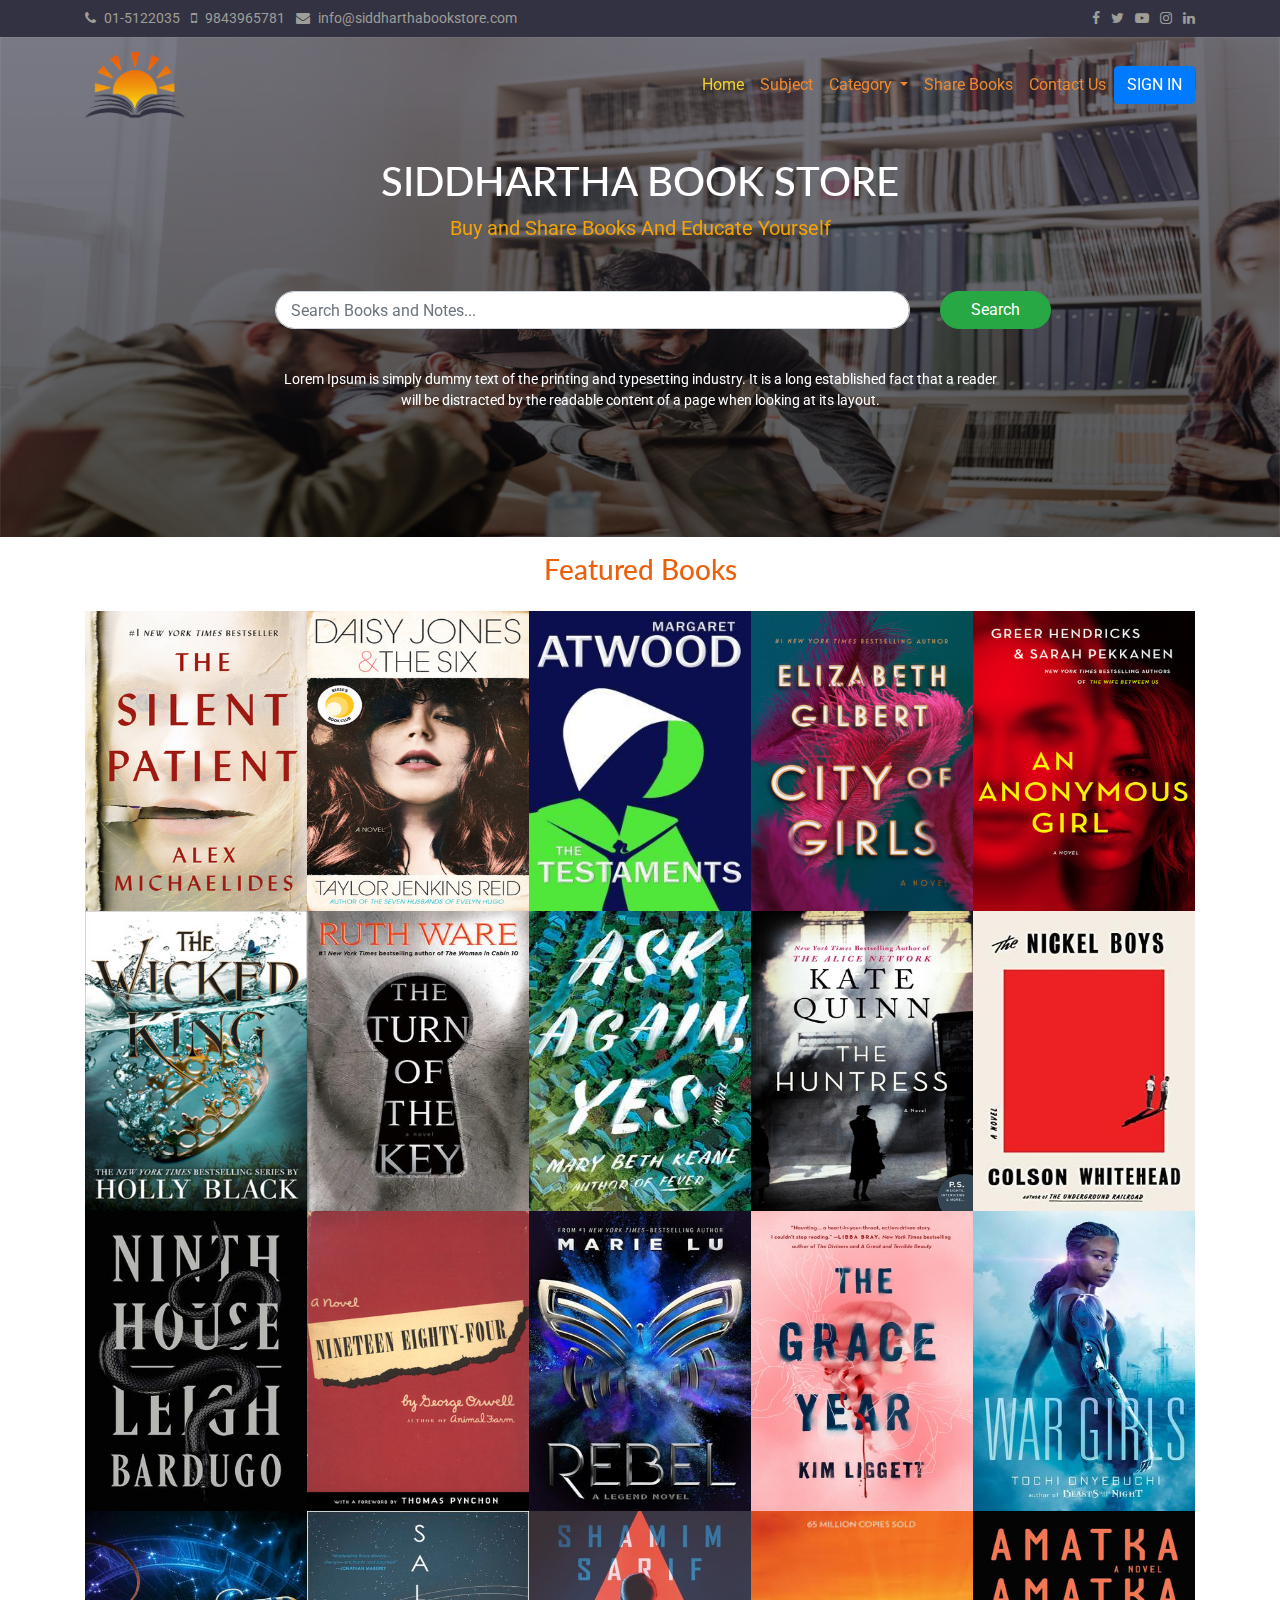
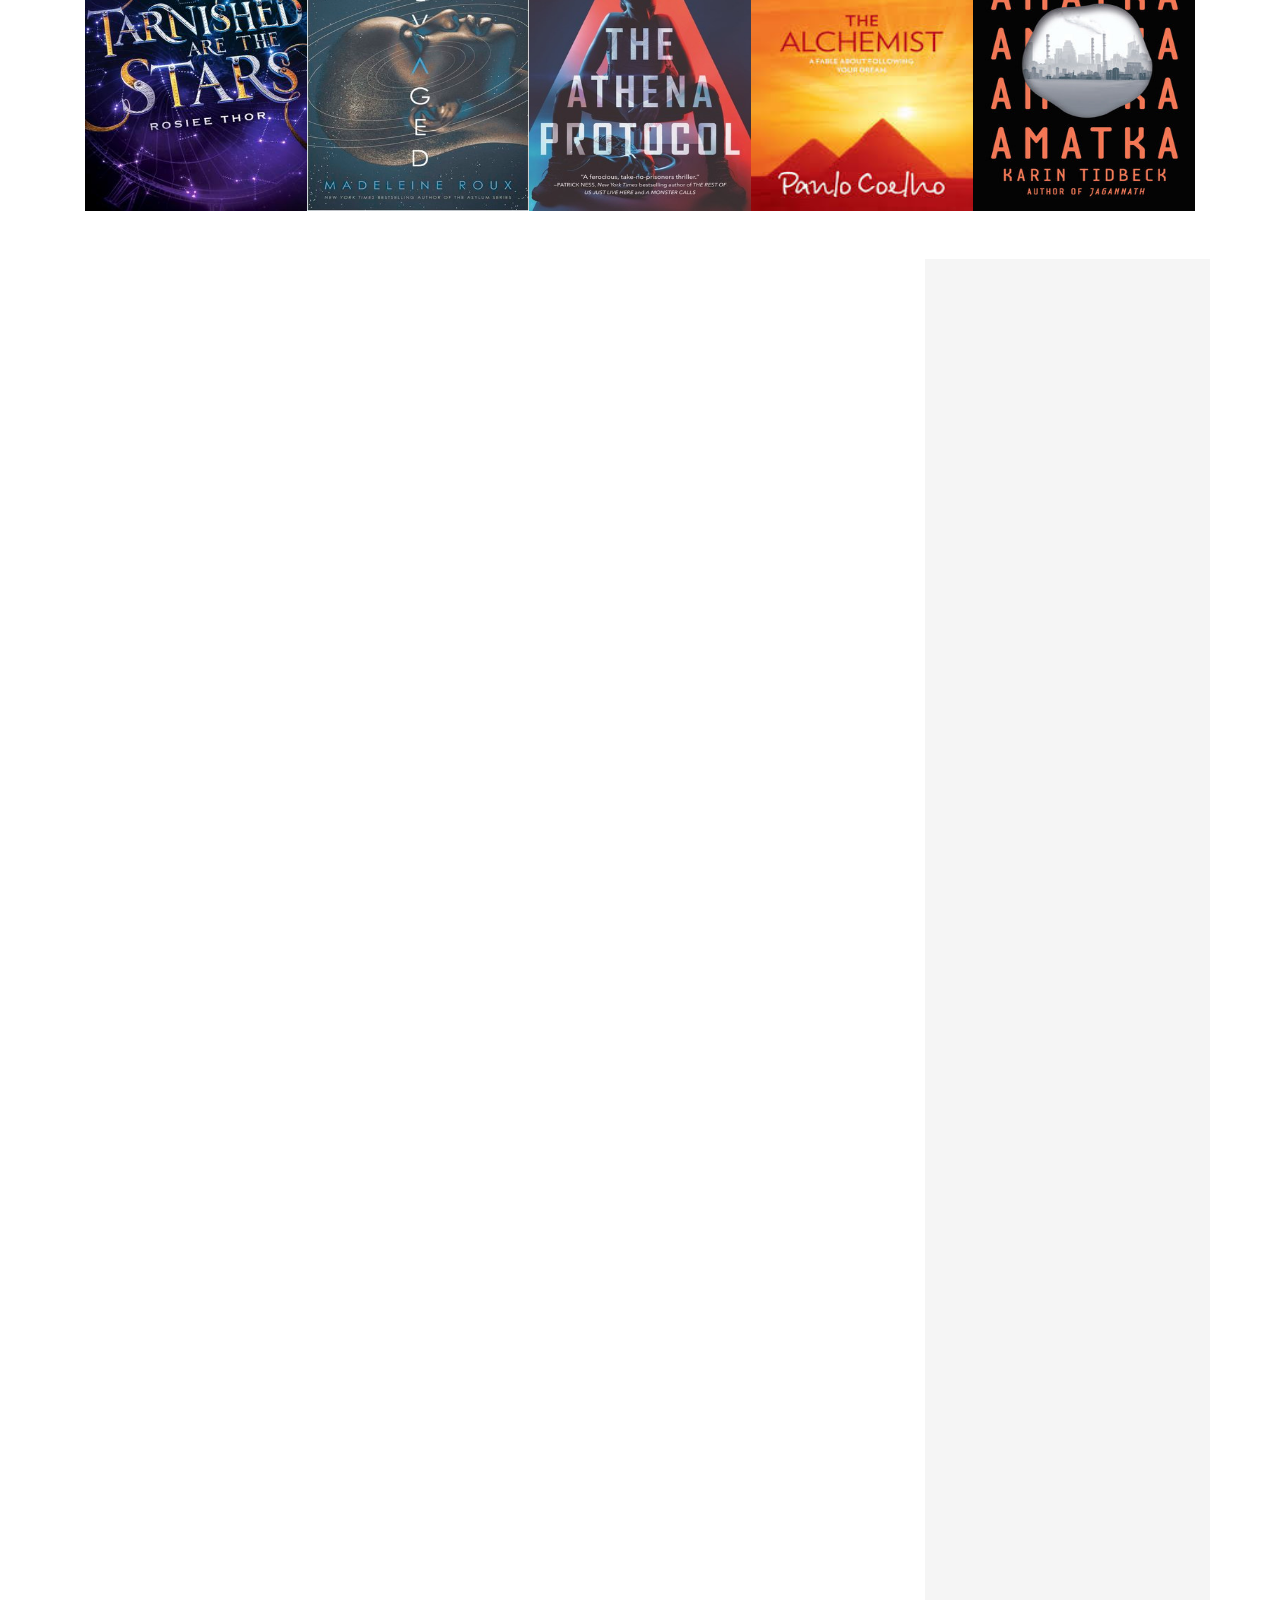
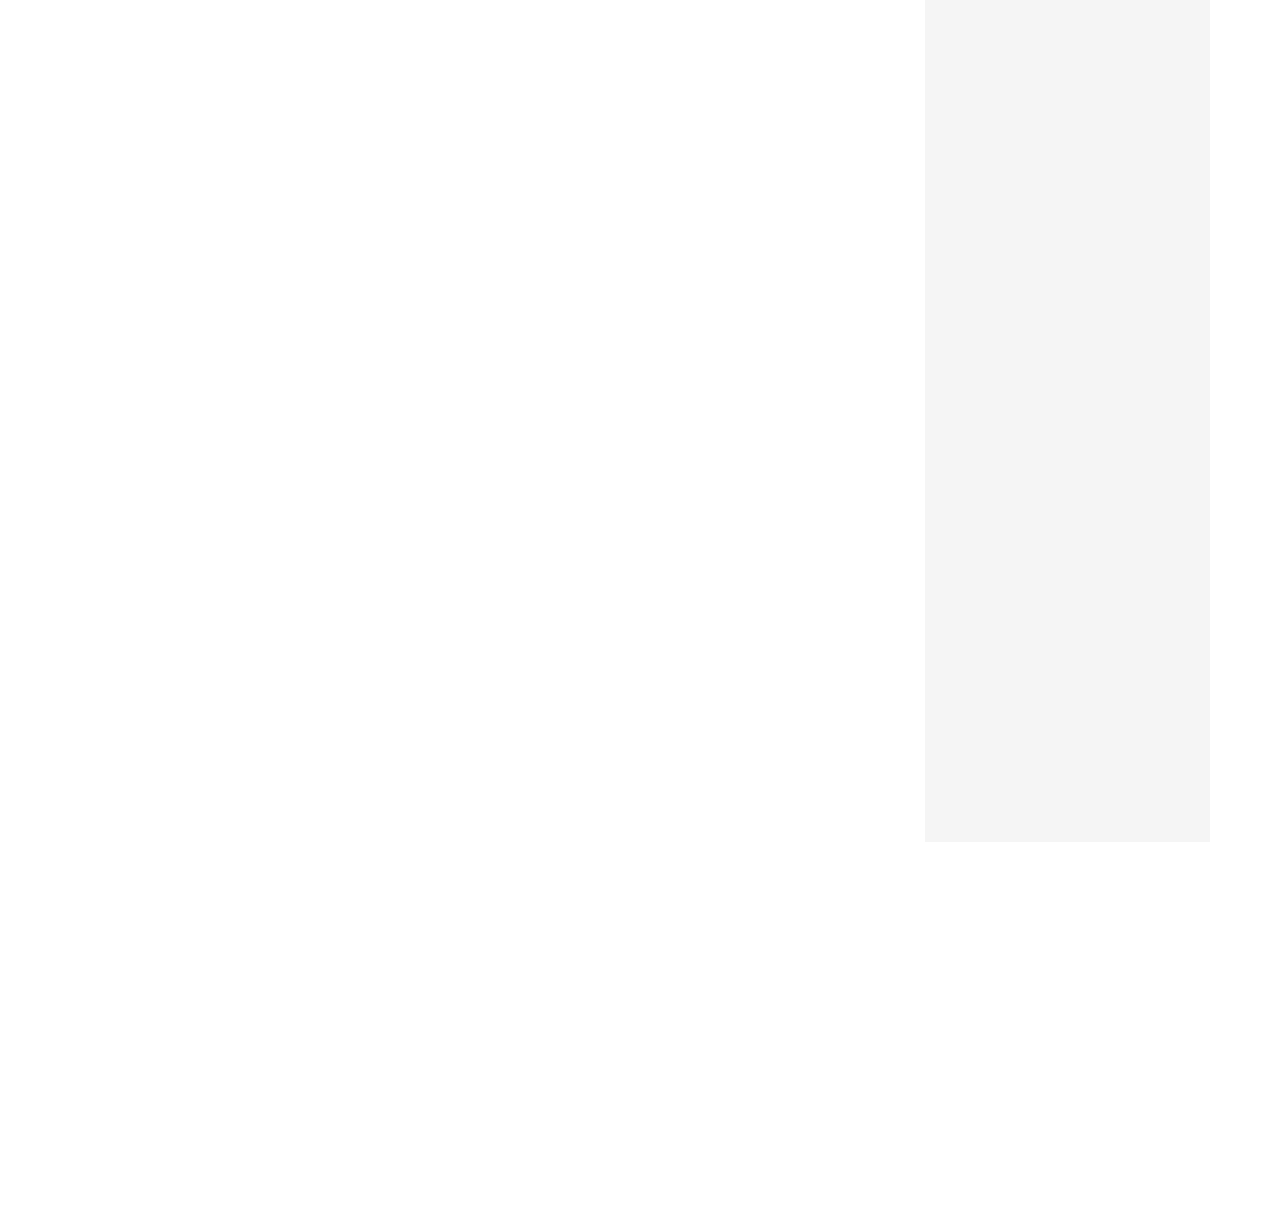
<file: index.html>
<!doctype html>
<html lang="en">
<head>
  <!-- Required meta tags -->
  <meta charset="utf-8">
  <meta name="viewport" content="width=device-width, initial-scale=1, shrink-to-fit=no">
  <!--favicon---------->
  <link rel="shortcut icon" href="img/favicon.ico" type="image/x-icon">
  <link rel="icon" href="img/favicon.ico" type="image/x-icon">
  <!-- Bootstrap CSS -->
  <link rel="stylesheet" href="https://stackpath.bootstrapcdn.com/bootstrap/4.3.1/css/bootstrap.min.css" integrity="sha384-ggOyR0iXCbMQv3Xipma34MD+dH/1fQ784/j6cY/iJTQUOhcWr7x9JvoRxT2MZw1T" crossorigin="anonymous">
  <!---aos annimation---->
  <link href="https://unpkg.com/aos@2.3.1/dist/aos.css" rel="stylesheet">
  <!---Fontawesome cdn--->
  <link rel="stylesheet" href="https://stackpath.bootstrapcdn.com/font-awesome/4.7.0/css/font-awesome.min.css">
  <!------Owl Carousel----->
  <link rel="stylesheet" href="https://cdnjs.cloudflare.com/ajax/libs/OwlCarousel2/2.3.4/assets/owl.theme.default.css">
  <link rel="stylesheet" href="https://cdnjs.cloudflare.com/ajax/libs/OwlCarousel2/2.3.4/assets/owl.carousel.min.css">
  <!---Own css--->
  <link rel="stylesheet" href="css/style.css">
  <link rel="stylesheet" href="css/media.css">

  <title>Siddhartha Book Store- Share and Buy Books Online</title>
</head>
<body>
<!----Section 1 Top Header---->
<section id="top">
  <div class="container">
    <div class="row pt-2 pb-2">
      <div class="col-md-8 left-top">
        <ul class="nostyle">
          <li><a href="telto:01-5122035" id="phone" data-toggle="tooltip" data-placement="top" title="Telephone Us"><i class="fa fa-phone pr-2" aria-hidden="true"></i>01-5122035</a></li>
          <li><a href="telto:9843965781" id="mobile" data-toggle="tooltip" data-placement="top" title="Quick Contact"><i class="fa fa-mobile pr-2 pl-2" aria-hidden="true"></i>9843965781</a></li>
          <li><a href="mailto:nirajan.bekoju@gmail.com" id="email" data-toggle="tooltip" data-placement="top" title="Mail Us"><i class="fa fa-envelope pr-2 pl-2" aria-hidden="true"></i>info@siddharthabookstore.com</a></li>
        </ul>
      </div>
      <div class="col-md-4 text-right right-top">
        <a href="#"><i class="fa fa-facebook pr-2" aria-hidden="true"></i></a>
        <a href="#"><i class="fa fa-twitter pr-2" aria-hidden="true"></i></a>
        <a href="#"><i class="fa fa-youtube-play pr-2" aria-hidden="true"></i></a>
        <a href="#"><i class="fa fa-instagram pr-2" aria-hidden="true"></i></a>
        <a href="#"><i class="fa fa-linkedin" aria-hidden="true"></i></a>
      </div>
    </div>
  </div>
</section>
<!----End of Section 1 Top Header---->
<!-----Section 2 Banner---->
<section id="banner">
  <nav class="navbar navbar-expand-lg navbar-light" data-aos="zoom-in" data-aos-duration="1000">
    <div class="container">
      <a class="navbar-brand" href="#"><img src="img/logo.png" alt="" width="100"></a>
      <button class="navbar-toggler" type="button" data-toggle="collapse" data-target="#navbarSupportedContent" aria-controls="navbarSupportedContent" aria-expanded="false" aria-label="Toggle navigation">
        <span class="navbar-toggler-icon"></span>
      </button>

      <div class="collapse navbar-collapse" id="navbarSupportedContent">
        <ul class="navbar-nav ml-auto">
          <li class="nav-item">
            <a class="nav-link current" href="index.html">Home <span class="sr-only">(current)</span></a>
          </li>
          <li class="nav-item">
            <a class="nav-link" href="subject.html">Subject</a>
          </li>
          <li class="nav-item dropdown">
            <a class="nav-link dropdown-toggle" href="category" id="navbarDropdown" role="button" data-toggle="dropdown" aria-haspopup="true" aria-expanded="false">
              Category
            </a>
            <div class="dropdown-menu" aria-labelledby="navbarDropdown">
              <a class="dropdown-item" href="paid.html">Paid</a>
              <div class="dropdown-divider"></div>
              <a class="dropdown-item" href="free.html">Free</a>
            </div>
          </li>
          <li class="nav-item">
            <a class="nav-link" href="share.html">Share Books</a>
          </li>
          <li class="nav-item">
            <a class="nav-link" href="contact.html">Contact Us</a>
          </li>
        </ul>
        <form class="form-inline my-2 my-lg-0">
          <a href="sign-in.html" target="_blank" class="btn btn-primary my-2 my-sm-0" type="submit" style="color: #fff;">SIGN IN</a>
        </form>
      </div>
    </div>
  </nav>
  <div class="title-info pt-4 pb-2" data-aos="zoom-in-up" data-aos-duration="1500">
    <h1 class="title-1">Siddhartha Book Store</h1>
    <span class="title-info">Buy and Share Books And Educate Yourself</span>
    <div class="searchBar">
      <div class="container">
        <div class="row pt-5 pb-3">
          <div class="offset-md-2 col-md-7 col-sm-9 col-xs-9">
            <input type="text" class="form-control search-bar" placeholder="Search Books and Notes...">
          </div>
          <div class="col-md-1 col-sm-3 col-xs-3">
            <a href="" class="btn btn-success search-bar search-button">Search</a>
          </div>
        </div>
        <div class="row">
          <div class="offset-md-2 col-md-8">
            <p class="pt-4">Lorem Ipsum is simply dummy text of the printing and typesetting industry. It is a long established fact that a reader will be distracted by the readable content of a page when looking at its layout. </p>
          </div>
        </div>
       
      </div>
    </div>
  </div>
</section>
<!---End of section 2 banner---->
<!----SEction 3 Featured Books---->
<section id="featured-book">
  <div class="container">
    <h3 class="title-3 pt-3 pb-3" data-aos="zoom-in" data-aos-duration="1500">Featured Books</h3>
    <div class="gallery-container" data-aos="zoom-out" data-aos-duration="2000">
      <div class="image">
        <img src="img/featured/1.jpg" alt="">
      </div>
      <div class="image">
        <img src="img/featured/2.jpg" alt="">
      </div>
      <div class="image">
        <img src="img/featured/3.jpg" alt="">
      </div>
      <div class="image">
        <img src="img/featured/4.jpg" alt="">
      </div>
      <div class="image">
        <img src="img/featured/5.jpg" alt="">
      </div>
      <div class="image">
        <img src="img/featured/6.jpg" alt="">
      </div>
      <div class="image">
        <img src="img/featured/7.jpg" alt="">
      </div>
      <div class="image">
        <img src="img/featured/8.jpg" alt="">
      </div>
      <div class="image">
        <img src="img/featured/9.jpg" alt="">
      </div>
      <div class="image">
        <img src="img/featured/10.jpg" alt="">
      </div>
      <div class="image">
        <img src="img/featured/11.jpg" alt="">
      </div>
      <div class="image">
        <img src="img/featured/12.jpg" alt="">
      </div>
      <div class="image">
        <img src="img/featured/13.jpg" alt="">
      </div>
      <div class="image">
        <img src="img/featured/14.jpg" alt="">
      </div>
      <div class="image">
        <img src="img/featured/15.jpg" alt="">
      </div>
      <div class="image">
        <img src="img/featured/16.jpg" alt="">
      </div>
      <div class="image">
        <img src="img/featured/17.jpg" alt="">
      </div>
      <div class="image">
        <img src="img/featured/18.jpg" alt="">
      </div>
      <div class="image">
        <img src="img/featured/19.jpg" alt="">
      </div>
      <div class="image">
        <img src="img/featured/20.jpg" alt="">
      </div>
    </div>
  </div>
</section>  
<!----End of Section 3 Featured Books---->
<!---Section 4 Subject Wise Books----->
<section id="subject">
  <div class="container">
    <div class="row">
      <div class="col-md-9">
        <!----Novels----->
        <h4 class="title-4 pt-5" data-aos="zoom-in" data-aos-duration="1500">Novels</h4>
        <a href="#" class="btn btn-primary view-all" data-aos="zoom-in" data-aos-duration="1500">View All</a>
        <div class="owl-carousel owl-theme" data-aos="zoom-in" data-aos-duration="1500">
            <div class="item"><!----1------>
              <div class="card" style="width: 16rem;">
                <img src="img/novel/1.jpg" class="card-img-top" alt="..." height="300">
                <div class="card-body">
                  <h5 class="card-title">The Hobbit</h5>
                  <p class="card-text">Writer: J.R.R Tolkien<br><span class="price" style="color: #b12704">$5.25</span></p>
                  <a href="#" class="btn btn-primary">Buy Now</a>
                </div>
              </div>
            </div>
            <div class="item"><!----2------>
              <div class="card" style="width: 16rem;">
                <img src="img/novel/2.jpg" class="card-img-top" alt="..." height="300">
                <div class="card-body">
                  <h5 class="card-title">Harry Potter and The Order of Phoenix</h5>
                  <p class="card-text">Writer: J.K Rowling<br><span class="price" style="color: #b12704">$5.25</span></p>
                  <a href="#" class="btn btn-primary">Buy Now</a>
                </div>
              </div>
            </div>
            <div class="item"><!----3------>
              <div class="card" style="width: 16rem;">
                <img src="img/novel/3.jpg" class="card-img-top" alt="..." height="300">
                <div class="card-body">
                  <h5 class="card-title">To Kill A Mocking Bird</h5>
                  <p class="card-text">Writer: Harper Lee<br><span class="price" style="color: #b12704">$5.25</span></p>
                  <a href="#" class="btn btn-primary">Buy Now</a>
                </div>
              </div>
            </div>
            <div class="item"><!----4------>
              <div class="card" style="width: 16rem;">
                <img src="img/novel/4.jpg" class="card-img-top" alt="..." height="300">
                <div class="card-body">
                  <h5 class="card-title">Hippie</h5>
                  <p class="card-text">Writer: Paulo Coehlo<br><span class="price" style="color: #b12704">$5.25</span></p>
                  <a href="#" class="btn btn-primary">Buy Now</a>
                </div>
              </div>
            </div>
            <div class="item"><!----3------>
              <div class="card" style="width: 16rem;">
                <img src="img/novel/5.jpg" class="card-img-top" alt="..." height="300">
                <div class="card-body">
                  <h5 class="card-title">Ever After</h5>
                  <p class="card-text">Writer: Ashwin Rao<br><span class="price" style="color: #b12704">$5.25</span></p>
                  <a href="#" class="btn btn-primary">Buy Now</a>
                </div>
              </div>
            </div>
        </div><!---End of Owl Carousel---> 
        <!----Science----->
        <h4 class="title-4 pt-5" data-aos="zoom-in" data-aos-duration="1500">Science</h4>
        <a href="#" class="btn btn-primary view-all" data-aos="zoom-in" data-aos-duration="1500">View All</a>
        <div class="owl-carousel owl-theme"data-aos="zoom-in" data-aos-duration="1500">
            <div class="item"><!----1------>
              <div class="card" style="width: 16rem;">
                <img src="img/science/1.jpg" class="card-img-top" alt="..." height="300">
                <div class="card-body">
                  <h5 class="card-title">University Physics</h5>
                  <p class="card-text">Writer: Hugh Young, Roger, Lewis Ford<br><span class="price" style="color: #b12704">$5.25</span></p>
                  <a href="#" class="btn btn-primary">Buy Now</a>
                </div>
              </div>
            </div>
            <div class="item"><!----2------>
              <div class="card" style="width: 16rem;">
                <img src="img/science/2.jpg" class="card-img-top" alt="..." height="300">
                <div class="card-body">
                  <h5 class="card-title">System Biology</h5>
                  <p class="card-text">Writer: Everhard Voit<br><span class="price" style="color: #b12704">$5.25</span></p>
                  <a href="#" class="btn btn-primary">Buy Now</a>
                </div>
              </div>
            </div>
            <div class="item"><!----3------>
              <div class="card" style="width: 16rem;">
                <img src="img/science/3.jpg" class="card-img-top" alt="..." height="300">
                <div class="card-body">
                  <h5 class="card-title">Organic Chemistry</h5>
                  <p class="card-text">Writer: Rakesh Parashar, V.K. Ahluwalia<br><span class="price" style="color: #b12704">$5.25</span></p>
                  <a href="#" class="btn btn-primary">Buy Now</a>
                </div>
              </div>
            </div>
            <div class="item"><!----4------>
              <div class="card" style="width: 16rem;">
                <img src="img/science/4.jpg" class="card-img-top" alt="..." height="300">
                <div class="card-body">
                  <h5 class="card-title">Broken Stars</h5>
                  <p class="card-text">Writer: Ken Liu<br><span class="price" style="color: #b12704">$5.25</span></p>
                  <a href="#" class="btn btn-primary">Buy Now</a>
                </div>
              </div>
            </div>
            <div class="item"><!----3------>
              <div class="card" style="width: 16rem;">
                <img src="img/science/5.jpg" class="card-img-top" alt="..." height="300">
                <div class="card-body">
                  <h5 class="card-title">The Big Book of Science Fiction</h5>
                  <p class="card-text">Writer: Ann and Jeff Vadermeer<br><span class="price" style="color: #b12704">$5.25</span></p>
                  <a href="#" class="btn btn-primary">Buy Now</a>
                </div>
              </div>
            </div>
        </div><!---End of Owl Carousel--->   
        <!----Kids----->
        <h4 class="title-4 pt-5" data-aos="zoom-in" data-aos-duration="1500">Kids</h4>
        <a href="#" class="btn btn-primary view-all" data-aos="zoom-in" data-aos-duration="1500">View All</a>
        <div class="owl-carousel owl-theme" data-aos="zoom-in" data-aos-duration="1500">
            <div class="item"><!----1------>
              <div class="card" style="width: 16rem;">
                <img src="img/kid/1.jpg" class="card-img-top" alt="..." height="300">
                <div class="card-body">
                  <h5 class="card-title">The Peaceful Lion and The Nagging Crow</h5>
                  <p class="card-text">Writer: A.M Marcus<br><span class="price" style="color: #b12704">$5.25</span></p>
                  <a href="#" class="btn btn-primary">Buy Now</a>
                </div>
              </div>
            </div>
            <div class="item"><!----2------>
              <div class="card" style="width: 16rem;">
                <img src="img/kid/2.jpg" class="card-img-top" alt="..." height="300">
                <div class="card-body">
                  <h5 class="card-title">Hey Warrior</h5>
                  <p class="card-text">Writer: Karen Young<br><span class="price" style="color: #b12704">$5.25</span></p>
                  <a href="#" class="btn btn-primary">Buy Now</a>
                </div>
              </div>
            </div>
            <div class="item"><!----3------>
              <div class="card" style="width: 16rem;">
                <img src="img/kid/3.jpg" class="card-img-top" alt="..." height="300">
                <div class="card-body">
                  <h5 class="card-title">Harroson's Book of Space</h5>
                  <p class="card-text">Writer: John Harrison<br><span class="price" style="color: #b12704">$5.25</span></p>
                  <a href="#" class="btn btn-primary">Buy Now</a>
                </div>
              </div>
            </div>
            <div class="item"><!----4------>
              <div class="card" style="width: 16rem;">
                <img src="img/kid/4.jpg" class="card-img-top" alt="..." height="300">
                <div class="card-body">
                  <h5 class="card-title">If Animals Kissed Good Night</h5>
                  <p class="card-text">Writer: Whitford Paul<br><span class="price" style="color: #b12704">$5.25</span></p>
                  <a href="#" class="btn btn-primary">Buy Now</a>
                </div>
              </div>
            </div>
            <div class="item"><!----3------>
              <div class="card" style="width: 16rem;">
                <img src="img/kid/5.jpg" class="card-img-top" alt="..." height="300">
                <div class="card-body">
                  <h5 class="card-title">Diary of a Wimpy Kids</h5>
                  <p class="card-text">Writer: Jeff Kinney<br><span class="price" style="color: #b12704">$5.25</span></p>
                  <a href="#" class="btn btn-primary">Buy Now</a>
                </div>
              </div>
            </div>
        </div><!---End of Owl Carousel--->
      </div><!---End of col-md-9---->
      <!-------------Side Panel-------------->
      <div class="col-md-3 side-panel mt-5">
        <form action="#" data-aos="zoom-in" data-aos-duration="1500">
          <h4 class="title-4 text-center text-white">Send An Enquiry</h4>
          <input type="text" class="form-control" placeholder="Enter your name..."><br>
          <input type="email" class="form-control" placeholder="Enter your email"><br>
          <input type="number" class="form-control" placeholder="Enter your phone number"><br>
          <textarea class="form-control" cols="50" rows="10" placeholder="Enter message">
          </textarea><br>
          <input type="submit" placeholder="Send" class="form-control">
        </form>
        <div class="notes">
          <button class="btn btn-primary offer-btn" data-aos="zoom-in" data-aos-duration="1500"><i class="fa fa-star" aria-hidden="true"></i> OFFER</button>
          <img src="img/offer.jpg" alt="offer" class="img-fluid mt-2" data-aos="zoom-in" data-aos-duration="1500">
          <p class="text-justify pt-3" data-aos="zoom-in" data-aos-duration="1500"><strong>Offer:</strong>Lorem Ipsum is simply dummy text of the printing and typesetting industry. Lorem Ipsum has been the industry's standard dummy text ever since the 1500s, when an unknown printer took a galley of type and scrambled it to make a type specimen book.</p>
          <strong data-aos="zoom-in" data-aos-duration="1500">Sponsored By:</strong><br>
          <img src="img/ads/1.jpg" alt="" class="img-fluid mb-2 img-media" data-aos="zoom-in" data-aos-duration="1500">
          <img src="img/ads/2.jpg" alt="" class="img-fluid mb-2 img-media" data-aos="zoom-in" data-aos-duration="1500">
          <img src="img/ads/3.jpg" alt="" class="img-fluid mb-2 img-media" data-aos="zoom-in" data-aos-duration="1500">
          <img src="img/ads/4.jpg" alt="" class="img-fluid mb-2 img-media" data-aos="zoom-in" data-aos-duration="1500">
          <img src="img/ads/5.jpg" alt="" class="img-fluid mb-2 img-media" data-aos="zoom-in" data-aos-duration="1500">
          <img src="img/ads/5.jpg" alt="" class="img-fluid mb-2 img-media" data-aos="zoom-in" data-aos-duration="1500">
        </div>
      </div>
    </div>
  </div>
</section>
<!----End of section 4 subject wise books--->
<!----Section 5 Footer------>
<footer data-aos="zoom-in" data-aos-duration="1500">
  <div class="container">
    <div class="row pt-5 pb-2">
      <div class="col-md-3">
        <h4 class="title-4 text-white">About Siddhartha</h4>
        <p class="text-justify">Lorem Ipsum is simply dummy text of the printing and typesetting industry. Lorem Ipsum has been the industry's standard dummy text ever since the 1500s, when an unknown printer took a galley of type and scrambled it to make a type specimen book.</p>
        <a href="#">Read More</a>
      </div>
      <div class="col-md-3 contact">
        <h4 class="title-4 text-white">Contact Us</h4>
        <p>
          Siddhartha Book Store<br>
          Liwali, Bhaktapur-8<br>
          Phone: 9843965781<br>
          Email: nirajan.bekoju@gmail.com
        </p>
      </div>
      <div class="col-md-3 terms">
        <h4 class="title-4 text-white">Terms and Conditions</h4>
        <p>
          <a href="#">Privacy Policy</a><br>
          <a href="#">Terms of Use</a><br>
          <a href="#">Payment Policy</a><br>
          <a href="#">Return Policy</a>
        </p>
      </div>
      <div class="col-md-3">
        <h4 class="title-4 text-white">Payment Options</h4>
        <img src="img/payment.png" alt="Payment Option">
        <h4 class="title-4 text-white">Social Media</h4>
          <a href="#"><i class="fa fa-facebook pr-2" aria-hidden="true"></i></a>
          <a href="#"><i class="fa fa-twitter pr-2" aria-hidden="true"></i></a>
          <a href="#"><i class="fa fa-youtube-play pr-2" aria-hidden="true"></i></a>
          <a href="#"><i class="fa fa-instagram pr-2" aria-hidden="true"></i></a>
          <a href="#"><i class="fa fa-linkedin" aria-hidden="true"></i></a>
      </div>
    </div>
    <hr>
    <div class="row">
      <div class="col-md-6">
        Copyright &copy; 2019 Siddhartha. All rights reserved.
      </div>
      <div class="col-md-6 text-right powered">
        Powered By: Siddhartha
      </div>
    </div>
  </div>
</footer>
<!----End of Section 5 Footer---->


  <!-- Optional JavaScript -->
  <!-- jQuery first, then Popper.js, then Bootstrap JS -->
  <script src="https://code.jquery.com/jquery-3.3.1.slim.min.js" integrity="sha384-q8i/X+965DzO0rT7abK41JStQIAqVgRVzpbzo5smXKp4YfRvH+8abtTE1Pi6jizo" crossorigin="anonymous"></script>
  <script src="https://cdnjs.cloudflare.com/ajax/libs/popper.js/1.14.7/umd/popper.min.js" integrity="sha384-UO2eT0CpHqdSJQ6hJty5KVphtPhzWj9WO1clHTMGa3JDZwrnQq4sF86dIHNDz0W1" crossorigin="anonymous"></script>
  <script src="https://stackpath.bootstrapcdn.com/bootstrap/4.3.1/js/bootstrap.min.js" integrity="sha384-JjSmVgyd0p3pXB1rRibZUAYoIIy6OrQ6VrjIEaFf/nJGzIxFDsf4x0xIM+B07jRM" crossorigin="anonymous"></script>
  <script src="https://cdnjs.cloudflare.com/ajax/libs/OwlCarousel2/2.3.4/owl.carousel.min.js"></script>
  <script src="https://unpkg.com/aos@2.3.1/dist/aos.js"></script>
  <script src="js/tooltip.js"></script>
  <script src="js/carousel.js"></script>
  <script src="js/custom.js"></script>
  <script src="js/annimation.js"></script>
</body>
</html>
</file>
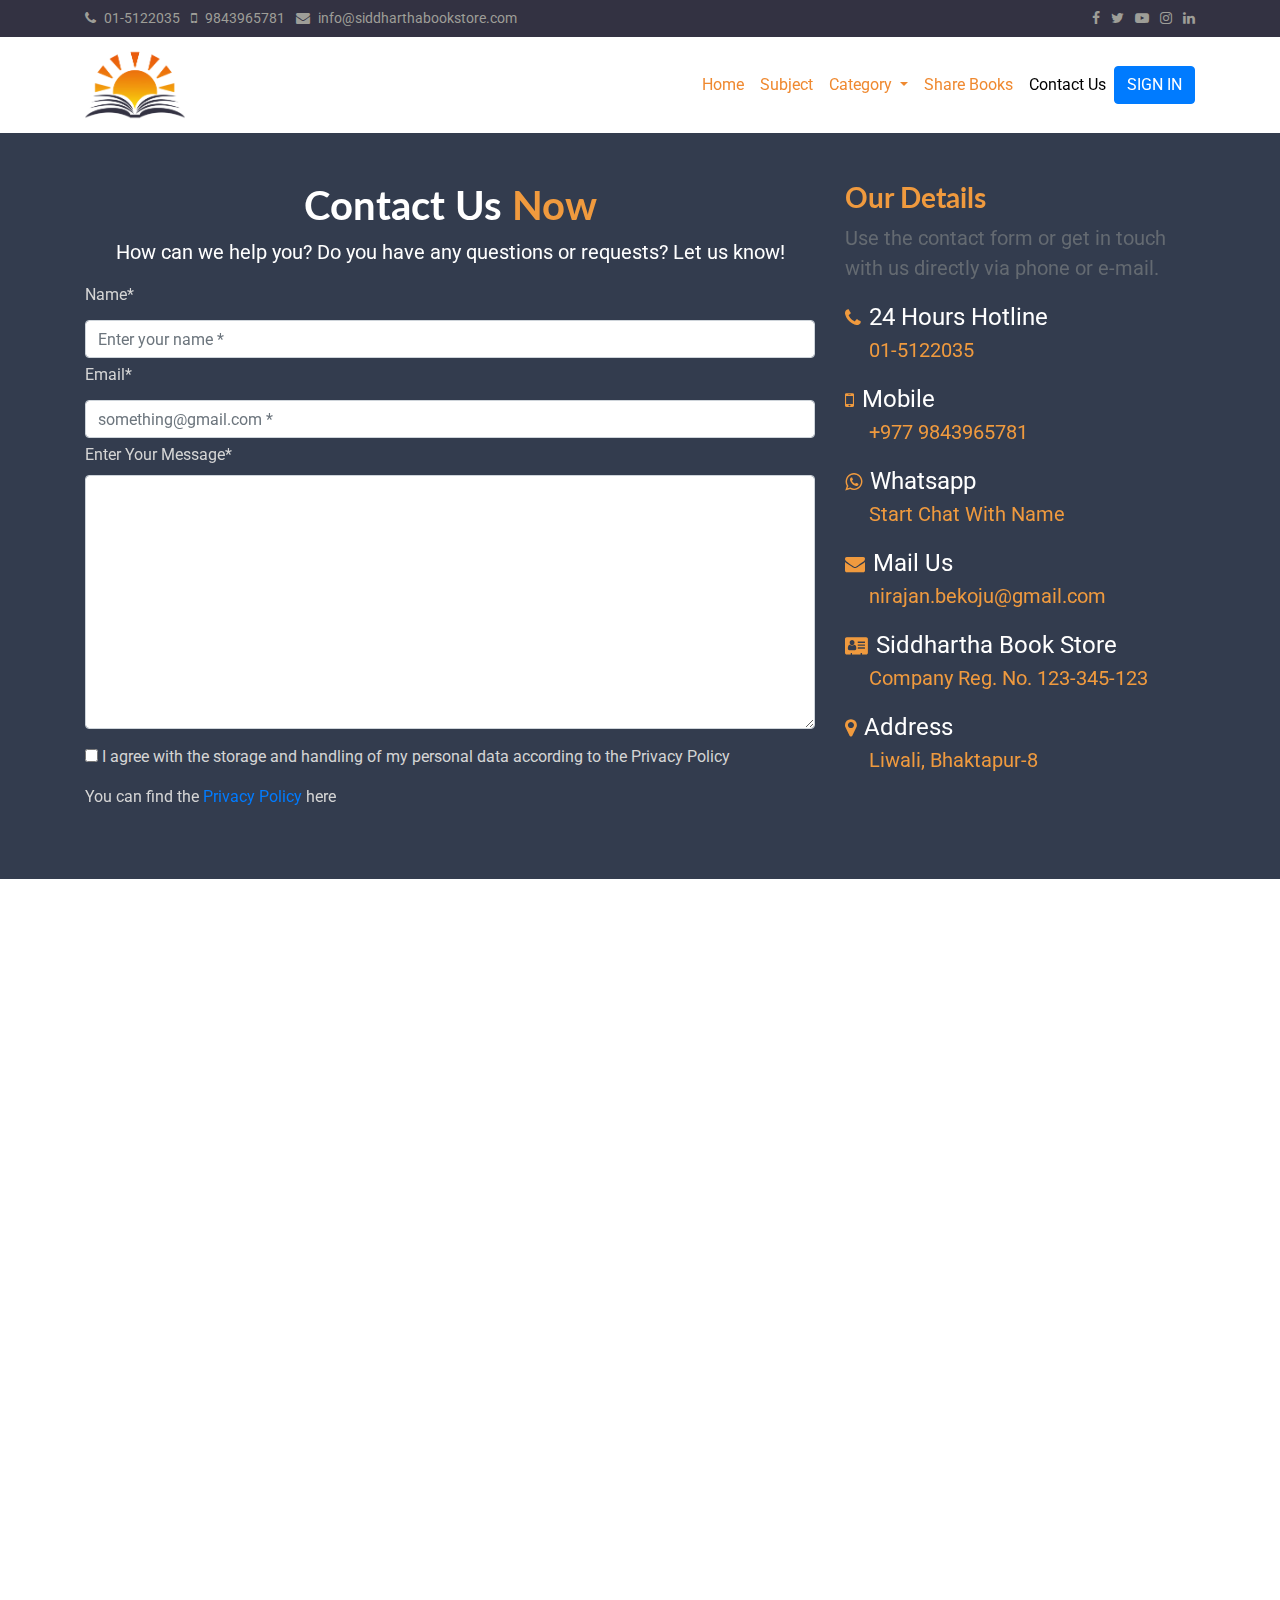
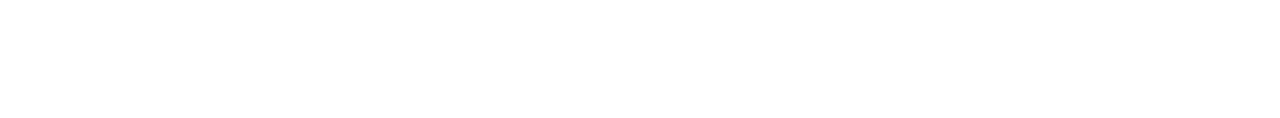
<file: contact.html>
<!doctype html>
<html lang="en">
<head>
  <!-- Required meta tags -->
  <meta charset="utf-8">
  <meta name="viewport" content="width=device-width, initial-scale=1, shrink-to-fit=no">
  <!--favicon---------->
  <link rel="shortcut icon" href="img/favicon.ico" type="image/x-icon">
  <link rel="icon" href="img/favicon.ico" type="image/x-icon">
  <!---aos annimation---->
  <link href="https://unpkg.com/aos@2.3.1/dist/aos.css" rel="stylesheet">
  <!-- Bootstrap CSS -->
  <link rel="stylesheet" href="https://stackpath.bootstrapcdn.com/bootstrap/4.3.1/css/bootstrap.min.css" integrity="sha384-ggOyR0iXCbMQv3Xipma34MD+dH/1fQ784/j6cY/iJTQUOhcWr7x9JvoRxT2MZw1T" crossorigin="anonymous">
  <!---Fontawesome cdn--->
  <link rel="stylesheet" href="https://stackpath.bootstrapcdn.com/font-awesome/4.7.0/css/font-awesome.min.css">
  <!------Owl Carousel----->
  <link rel="stylesheet" href="https://cdnjs.cloudflare.com/ajax/libs/OwlCarousel2/2.3.4/assets/owl.theme.default.css">
  <link rel="stylesheet" href="https://cdnjs.cloudflare.com/ajax/libs/OwlCarousel2/2.3.4/assets/owl.carousel.min.css">
  <!---Own css--->
  <link rel="stylesheet" href="css/style.css">
  <link rel="stylesheet" href="css/media.css">

  <title>Contact Us</title>
</head>
<body>
<!----Section 1 Top Header---->
<section id="top">
  <div class="container">
    <div class="row pt-2 pb-2">
      <div class="col-md-8 left-top">
        <ul class="nostyle">
          <li><a href="telto:01-5122035" id="phone" data-toggle="tooltip" data-placement="top" title="Telephone Us"><i class="fa fa-phone pr-2" aria-hidden="true"></i>01-5122035</a></li>
          <li><a href="telto:9843965781" id="mobile" data-toggle="tooltip" data-placement="top" title="Quick Contact"><i class="fa fa-mobile pr-2 pl-2" aria-hidden="true"></i>9843965781</a></li>
          <li><a href="mailto:nirajan.bekoju@gmail.com" id="email" data-toggle="tooltip" data-placement="top" title="Mail Us"><i class="fa fa-envelope pr-2 pl-2" aria-hidden="true"></i>info@siddharthabookstore.com</a></li>
        </ul>
      </div>
      <div class="col-md-4 text-right right-top">
        <a href="#"><i class="fa fa-facebook pr-2" aria-hidden="true"></i></a>
        <a href="#"><i class="fa fa-twitter pr-2" aria-hidden="true"></i></a>
        <a href="#"><i class="fa fa-youtube-play pr-2" aria-hidden="true"></i></a>
        <a href="#"><i class="fa fa-instagram pr-2" aria-hidden="true"></i></a>
        <a href="#"><i class="fa fa-linkedin" aria-hidden="true"></i></a>
      </div>
    </div>
  </div>
</section>
<!----End of Section 1 Top Header---->
<!----Navigation Bar----->
<nav class="navbar navbar-expand-lg navbar-light bg-nav-contact" data-aos="zoom-in"  data-aos-duration="1000">
    <div class="container">
      <a class="navbar-brand" href="#"><img src="img/logo.png" alt="" width="100"></a>
      <button class="navbar-toggler" type="button" data-toggle="collapse" data-target="#navbarSupportedContent" aria-controls="navbarSupportedContent" aria-expanded="false" aria-label="Toggle navigation">
        <span class="navbar-toggler-icon"></span>
      </button>

      <div class="collapse navbar-collapse" id="navbarSupportedContent">
        <ul class="navbar-nav ml-auto">
          <li class="nav-item">
            <a class="nav-link" href="index.html">Home <span class="sr-only">(current)</span></a>
          </li>
          <li class="nav-item">
            <a class="nav-link" href="subject.html">Subject</a>
          </li>
          <li class="nav-item dropdown">
            <a class="nav-link dropdown-toggle" href="category.html" id="navbarDropdown" role="button" data-toggle="dropdown" aria-haspopup="true" aria-expanded="false">
              Category
            </a>
            <div class="dropdown-menu" aria-labelledby="navbarDropdown">
              <a class="dropdown-item" href="paid.html">Paid</a>
              <div class="dropdown-divider"></div>
              <a class="dropdown-item" href="free.html">Free</a>
            </div>
          </li>
          <li class="nav-item">
            <a class="nav-link" href="share.html">Share Books</a>
          </li>
          <li class="nav-item">
            <a class="nav-link current" href="contact.html">Contact Us</a>
          </li>
        </ul>
        <form class="form-inline my-2 my-lg-0">
          <a href="sign-in.html" target="_blank" class="btn btn-primary my-2 my-sm-0" type="submit" style="color: #fff;">SIGN IN</a>
        </form>
      </div>
    </div>
</nav>
<!----End of Navigation Bar---->
<!----Contact Form---->
<section id="contact-form">
  <div class="container">
    <div class="row pt-5 pb-3">
      <div class="col-md-8 contact-form-container">
        <h1 class="title-1-big" data-aos="zoom-in"  data-aos-duration="1500">Contact Us<span> Now</span></h1>
        <p class="help-info" data-aos="zoom-in"  data-aos-duration="1500">
          How can we help you? Do you have any questions or requests? Let us know!
        </p>
        <form action="#"  data-aos="zoom-in"  data-aos-duration="1500">
          <label for="name">Name*</label>
          <input type="text" class="form-control" placeholder="Enter your name *">
          <label for="email">Email*</label>
          <input type="email" class="form-control" placeholder="something@gmail.com *">
          <label for="message">Enter Your Message*</label>
          <textarea name="message" id="message"  class="form-control mb-3" cols="30" rows="10"></textarea>
        </form>
        <input type="checkbox" style="cursor: pointer;"  data-aos="zoom-in"  data-aos-duration="1500">
        <span class="agreement-text"  data-aos="zoom-in"  data-aos-duration="1500">I agree with the storage and handling of my personal data according to the Privacy Policy</span>
        <p class="pt-3"  data-aos="zoom-in"  data-aos-duration="1500">You can find the <a href="#">Privacy Policy</a> here</p>
        <a href="#" class="form-control btn btn-success"  data-aos="zoom-in"  data-aos-duration="1500">Send</a>
      </div><!---End of col-md-8--->
      <div class="col-md-4 detail-contact-container" data-aos="zoom-in"  data-aos-duration="1500">
        <h3 class="title-yellowish"> 
           Our Details
        </h3>
        <p class="detail-sub-info">
          Use the contact form or get in touch with us directly via phone or e-mail.
        </p>
        <div class="detail-info"><!---1--->
          <i class="fa fa-phone" aria-hidden="true"></i><span class="title-info-contact pl-2">24 Hours Hotline</span><br>
          <span class="info-contact pl-4">01-5122035</span>
        </div>
        <div class="detail-info pt-3"><!---2--->
          <i class="fa fa-mobile" aria-hidden="true"></i><span class="title-info-contact pl-2">Mobile</span><br>
          <span class="info-contact pl-4">+977 9843965781</span>
        </div>
        <div class="detail-info pt-3"><!---3--->
          <i class="fa fa-whatsapp" aria-hidden="true"></i><span class="title-info-contact pl-2">Whatsapp</span><br>
          <span class="info-contact pl-4">Start Chat With Name</span>
        </div>
        <div class="detail-info pt-3"><!---4--->
          <i class="fa fa-envelope" aria-hidden="true"></i><span class="title-info-contact pl-2">Mail Us</span><br>
          <span class="info-contact pl-4">nirajan.bekoju@gmail.com</span>
        </div>
        <div class="detail-info pt-3"><!---5--->
          <i class="fa fa-address-card" aria-hidden="true"></i><span class="title-info-contact pl-2">Siddhartha Book Store</span><br>
          <span class="info-contact pl-4"> Company Reg. No. 123-345-123</span>
        </div>
        <div class="detail-info pt-3"><!---6--->
          <i class="fa fa-map-marker" aria-hidden="true"></i><span class="title-info-contact pl-2">Address</span><br>
          <span class="info-contact pl-4">Liwali, Bhaktapur-8</span>
        </div>
      </div>
    </div>
  </div>
</section>
<!---End of contact Form--->
<!-----Map------------->
<section id="map" data-aos="zoom-in"  data-aos-duration="1500">
<iframe src="https://www.google.com/maps/embed?pb=!1m18!1m12!1m3!1d742.8369079801515!2d85.4400161687088!3d27.669460808843283!2m3!1f0!2f0!3f0!3m2!1i1024!2i768!4f13.1!3m3!1m2!1s0x39eb0553760e23c3%3A0x25fdc7761b669aef!2sLiwali%20Ganesh%20Stationery%20Shop!5e0!3m2!1sen!2snp!4v1573370799735!5m2!1sen!2snp" width="100%" height="450" frameborder="0" style="border:0;" allowfullscreen=""></iframe>
</section>
<!----End of Map---->
<!----Footer---->
<footer data-aos="zoom-in"  data-aos-duration="1500">
  <div class="container">
    <div class="row pt-5 pb-2">
      <div class="col-md-3">
        <h4 class="title-4 text-white">About Siddhartha</h4>
        <p class="text-justify">Lorem Ipsum is simply dummy text of the printing and typesetting industry. Lorem Ipsum has been the industry's standard dummy text ever since the 1500s, when an unknown printer took a galley of type and scrambled it to make a type specimen book.</p>
        <a href="#">Read More</a>
      </div>
      <div class="col-md-3 contact">
        <h4 class="title-4 text-white">Contact Us</h4>
        <p>
          Siddhartha Book Store<br>
          Liwali, Bhaktapur-8<br>
          Phone: 9843965781<br>
          Email: nirajan.bekoju@gmail.com
        </p>
      </div>
      <div class="col-md-3 terms">
        <h4 class="title-4 text-white">Terms and Conditions</h4>
        <p>
          <a href="#">Privacy Policy</a><br>
          <a href="#">Terms of Use</a><br>
          <a href="#">Payment Policy</a><br>
          <a href="#">Return Policy</a>
        </p>
      </div>
      <div class="col-md-3">
        <h4 class="title-4 text-white">Payment Options</h4>
        <img src="img/payment.png" alt="Payment Option">
        <h4 class="title-4 text-white">Social Media</h4>
          <a href="#"><i class="fa fa-facebook pr-2" aria-hidden="true"></i></a>
          <a href="#"><i class="fa fa-twitter pr-2" aria-hidden="true"></i></a>
          <a href="#"><i class="fa fa-youtube-play pr-2" aria-hidden="true"></i></a>
          <a href="#"><i class="fa fa-instagram pr-2" aria-hidden="true"></i></a>
          <a href="#"><i class="fa fa-linkedin" aria-hidden="true"></i></a>
      </div>
    </div>
    <hr>
    <div class="row">
      <div class="col-md-6">
        Copyright &copy; 2019 Siddhartha. All rights reserved.
      </div>
      <div class="col-md-6 text-right powered">
        Powered By: Siddhartha
      </div>
    </div>
  </div>
</footer>
<!----End of Footer---->



















  <!-- Optional JavaScript -->
  <!-- jQuery first, then Popper.js, then Bootstrap JS -->
  <script src="https://code.jquery.com/jquery-3.3.1.slim.min.js" integrity="sha384-q8i/X+965DzO0rT7abK41JStQIAqVgRVzpbzo5smXKp4YfRvH+8abtTE1Pi6jizo" crossorigin="anonymous"></script>
  <script src="https://cdnjs.cloudflare.com/ajax/libs/popper.js/1.14.7/umd/popper.min.js" integrity="sha384-UO2eT0CpHqdSJQ6hJty5KVphtPhzWj9WO1clHTMGa3JDZwrnQq4sF86dIHNDz0W1" crossorigin="anonymous"></script>
  <script src="https://stackpath.bootstrapcdn.com/bootstrap/4.3.1/js/bootstrap.min.js" integrity="sha384-JjSmVgyd0p3pXB1rRibZUAYoIIy6OrQ6VrjIEaFf/nJGzIxFDsf4x0xIM+B07jRM" crossorigin="anonymous"></script>
  <script src="https://cdnjs.cloudflare.com/ajax/libs/OwlCarousel2/2.3.4/owl.carousel.min.js"></script>
  <script src="https://unpkg.com/aos@2.3.1/dist/aos.js"></script>
  <script src="js/tooltip.js"></script>
  <script src="js/carousel.js"></script>
  <script src="js/annimation.js"></script>
</body>
</html>
</file>
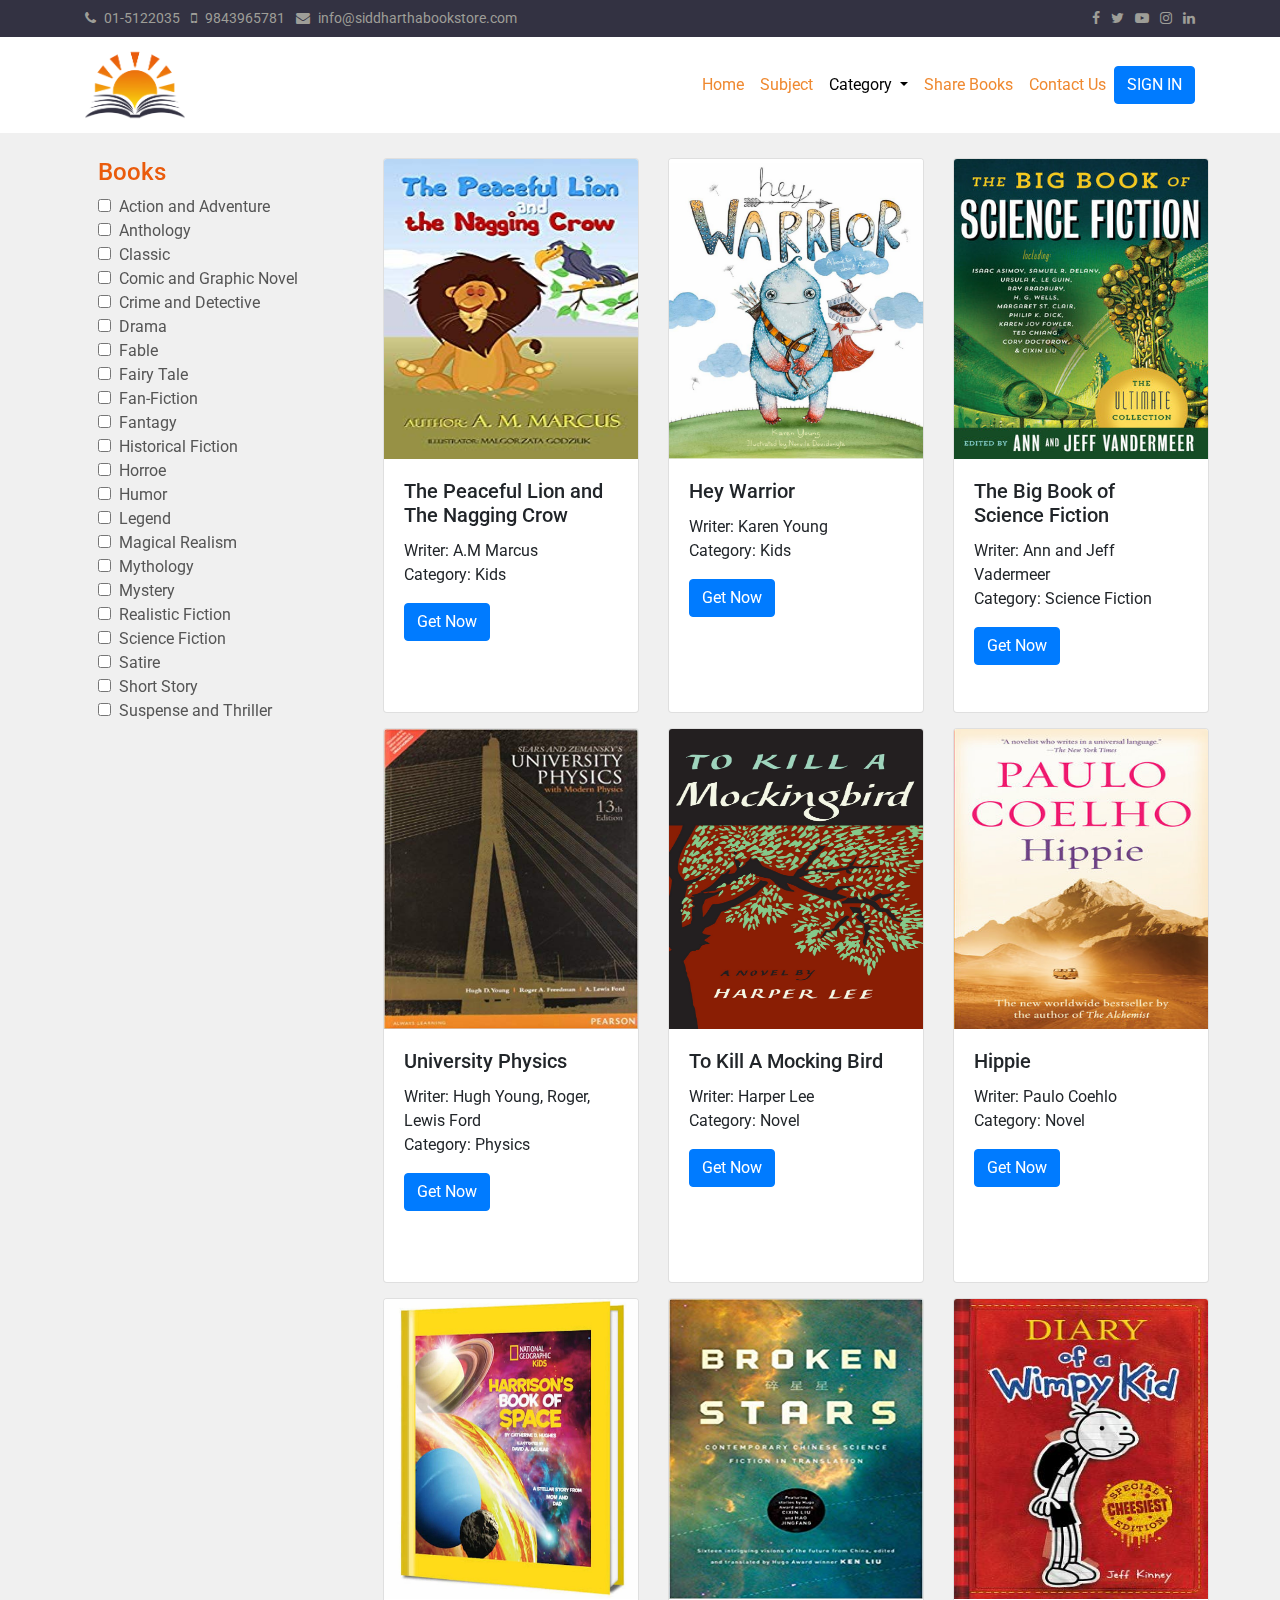
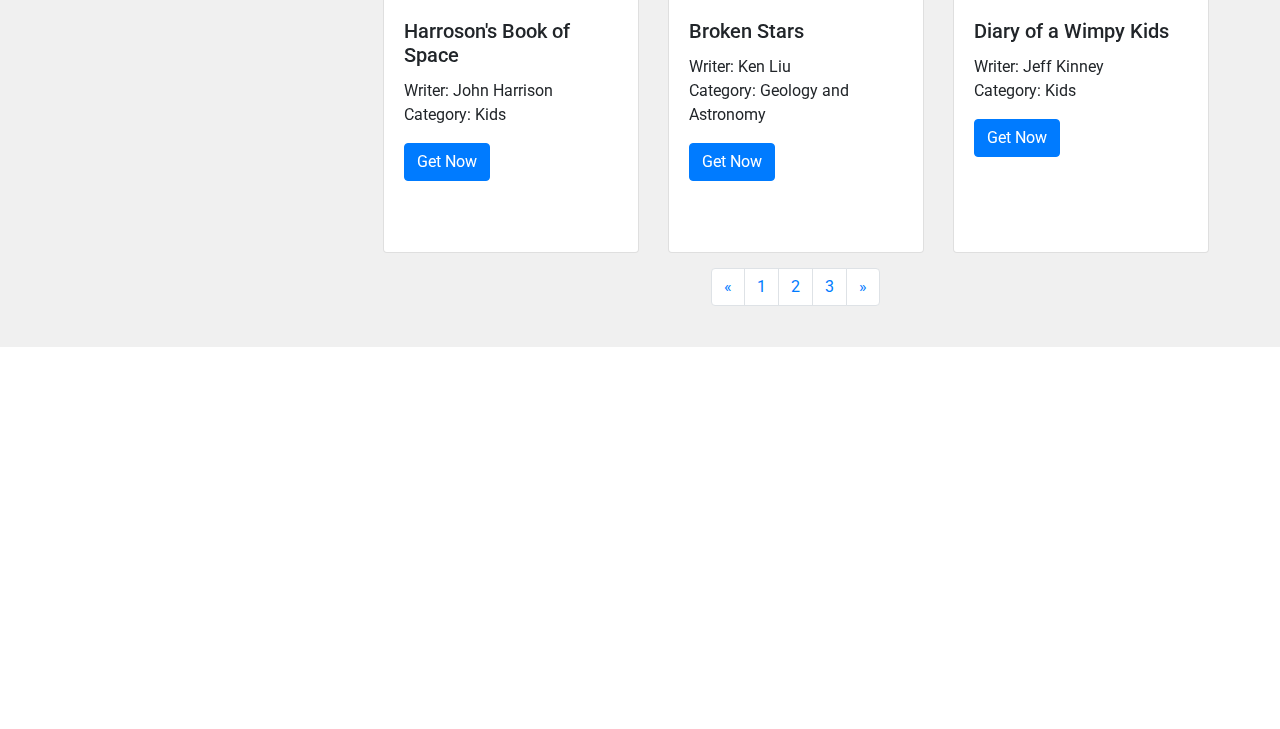
<file: free.html>
<!doctype html>
<html lang="en">
<head>
  <!-- Required meta tags -->
  <meta charset="utf-8">
  <meta name="viewport" content="width=device-width, initial-scale=1, shrink-to-fit=no">
  <!--favicon---------->
  <link rel="shortcut icon" href="img/favicon.ico" type="image/x-icon">
  <link rel="icon" href="img/favicon.ico" type="image/x-icon">
  <!---aos annimation---->
  <link href="https://unpkg.com/aos@2.3.1/dist/aos.css" rel="stylesheet">
  <!-- Bootstrap CSS -->
  <link rel="stylesheet" href="https://stackpath.bootstrapcdn.com/bootstrap/4.3.1/css/bootstrap.min.css" integrity="sha384-ggOyR0iXCbMQv3Xipma34MD+dH/1fQ784/j6cY/iJTQUOhcWr7x9JvoRxT2MZw1T" crossorigin="anonymous">
  <!---Fontawesome cdn--->
  <link rel="stylesheet" href="https://stackpath.bootstrapcdn.com/font-awesome/4.7.0/css/font-awesome.min.css">
  <!------Owl Carousel----->
  <link rel="stylesheet" href="https://cdnjs.cloudflare.com/ajax/libs/OwlCarousel2/2.3.4/assets/owl.theme.default.css">
  <link rel="stylesheet" href="https://cdnjs.cloudflare.com/ajax/libs/OwlCarousel2/2.3.4/assets/owl.carousel.min.css">
  <!---Own css--->
  <link rel="stylesheet" href="css/style.css">
  <link rel="stylesheet" href="css/media.css">

  <title>Free Category - Siddhartha Book Store</title>
</head>
<body>
<!----Section 1 Top Header---->
<section id="top">
  <div class="container">
    <div class="row pt-2 pb-2">
      <div class="col-md-8 left-top">
        <ul class="nostyle">
          <li><a href="telto:01-5122035" id="phone" data-toggle="tooltip" data-placement="top" title="Telephone Us"><i class="fa fa-phone pr-2" aria-hidden="true"></i>01-5122035</a></li>
          <li><a href="telto:9843965781" id="mobile" data-toggle="tooltip" data-placement="top" title="Quick Contact"><i class="fa fa-mobile pr-2 pl-2" aria-hidden="true"></i>9843965781</a></li>
          <li><a href="mailto:nirajan.bekoju@gmail.com" id="email" data-toggle="tooltip" data-placement="top" title="Mail Us"><i class="fa fa-envelope pr-2 pl-2" aria-hidden="true"></i>info@siddharthabookstore.com</a></li>
        </ul>
      </div>
      <div class="col-md-4 text-right right-top">
        <a href="#"><i class="fa fa-facebook pr-2" aria-hidden="true"></i></a>
        <a href="#"><i class="fa fa-twitter pr-2" aria-hidden="true"></i></a>
        <a href="#"><i class="fa fa-youtube-play pr-2" aria-hidden="true"></i></a>
        <a href="#"><i class="fa fa-instagram pr-2" aria-hidden="true"></i></a>
        <a href="#"><i class="fa fa-linkedin" aria-hidden="true"></i></a>
      </div>
    </div>
  </div>
</section>
<!----End of Section 1 Top Header---->
<!----Navigation Bar----->
<nav class="navbar navbar-expand-lg navbar-light bg-nav-contact" data-aos="zoom-in"  data-aos-duration="1000">
    <div class="container">
      <a class="navbar-brand" href="#"><img src="img/logo.png" alt="" width="100"></a>
      <button class="navbar-toggler" type="button" data-toggle="collapse" data-target="#navbarSupportedContent" aria-controls="navbarSupportedContent" aria-expanded="false" aria-label="Toggle navigation">
        <span class="navbar-toggler-icon"></span>
      </button>

      <div class="collapse navbar-collapse" id="navbarSupportedContent">
        <ul class="navbar-nav ml-auto">
          <li class="nav-item">
            <a class="nav-link" href="index.html">Home <span class="sr-only">(current)</span></a>
          </li>
          <li class="nav-item">
            <a class="nav-link" href="subject.html">Subject</a>
          </li>
          <li class="nav-item dropdown">
            <a class="nav-link dropdown-toggle current" href="category.html" id="navbarDropdown" role="button" data-toggle="dropdown" aria-haspopup="true" aria-expanded="false">
              Category
            </a>
            <div class="dropdown-menu" aria-labelledby="navbarDropdown">
              <a class="dropdown-item" href="paid.html">Paid</a>
              <div class="dropdown-divider"></div>
              <a class="dropdown-item" href="free.html">Free</a>
            </div>
          </li>
          <li class="nav-item">
            <a class="nav-link" href="share.html">Share Books</a>
          </li>
          <li class="nav-item">
            <a class="nav-link" href="contact.html">Contact Us</a>
          </li>
        </ul>
        <form class="form-inline my-2 my-lg-0">
          <a href="sign-in.html" target="_blank" class="btn btn-primary my-2 my-sm-0" type="submit" style="color: #fff;">SIGN IN</a>
        </form>
      </div>
    </div>
</nav>
<!----End of Navigation Bar---->
<!----Section Subject choice---->
<section id="subject-choice">
  <div class="container">
    <div class="row">
      <div class="col-md-3 books-topic-container" data-aos="zoom-in"  data-aos-duration="1500">
        <h3 class="title-subject-page">Books</h3>
        <input type="checkbox"><span class="subject-title pl-2">Action and Adventure</span><br>
        <input type="checkbox"><span class="subject-title pl-2">Anthology</span><br>
        <input type="checkbox"><span class="subject-title pl-2">Classic</span><br>
        <input type="checkbox"><span class="subject-title pl-2">Comic and Graphic Novel</span><br>
        <input type="checkbox"><span class="subject-title pl-2">Crime and Detective</span><br>
        <input type="checkbox"><span class="subject-title pl-2">Drama</span><br>
        <input type="checkbox"><span class="subject-title pl-2">Fable</span><br>
        <input type="checkbox"><span class="subject-title pl-2">Fairy Tale</span><br>
        <input type="checkbox"><span class="subject-title pl-2">Fan-Fiction</span><br>
        <input type="checkbox"><span class="subject-title pl-2">Fantagy</span><br>
        <input type="checkbox"><span class="subject-title pl-2">Historical Fiction</span><br>
        <input type="checkbox"><span class="subject-title pl-2">Horroe</span><br>
        <input type="checkbox"><span class="subject-title pl-2">Humor</span><br>
        <input type="checkbox"><span class="subject-title pl-2">Legend</span><br>
        <input type="checkbox"><span class="subject-title pl-2">Magical Realism</span><br>
        <input type="checkbox"><span class="subject-title pl-2">Mythology</span><br>
        <input type="checkbox"><span class="subject-title pl-2">Mystery</span><br>
        <input type="checkbox"><span class="subject-title pl-2">Realistic Fiction</span><br>
        <input type="checkbox"><span class="subject-title pl-2">Science Fiction</span><br>
        <input type="checkbox"><span class="subject-title pl-2">Satire</span><br>
        <input type="checkbox"><span class="subject-title pl-2">Short Story</span><br>
        <input type="checkbox"><span class="subject-title pl-2">Suspense and Thriller</span><br>
      </div>
      <div class="col-md-3" data-aos="zoom-in"  data-aos-duration="1500">
        <!----Card 1---->
        <div class="card" style="width: 16rem;">
          <img src="img/kid/1.jpg" class="card-img-top" alt="..." height="300">
          <div class="card-body">
            <h5 class="card-title">The Peaceful Lion and The Nagging Crow</h5>
            <p class="card-text">Writer: A.M Marcus<br>Category: Kids<br></p>
            <a href="#" class="btn btn-primary">Get Now</a>
          </div>
        </div>
        <!----Card 2---->
        <div class="card" style="width: 16rem;">
          <img src="img/science/1.jpg" class="card-img-top" alt="..." height="300">
          <div class="card-body">
            <h5 class="card-title">University Physics</h5>
            <p class="card-text">Writer: Hugh Young, Roger, Lewis Ford<br>Category: Physics<br></p>
            <a href="#" class="btn btn-primary">Get Now</a>
          </div>
        </div>
        <!----Card 3---->  
        <div class="card" style="width: 16rem;">
          <img src="img/kid/3.jpg" class="card-img-top" alt="..." height="300">
          <div class="card-body">
            <h5 class="card-title">Harroson's Book of Space</h5>
            <p class="card-text">Writer: John Harrison<br>Category: Kids<br></p>
            <a href="#" class="btn btn-primary">Get Now</a>
          </div>
        </div>     
      </div><!---End of Col-md-3--->
      <div class="col-md-3" data-aos="zoom-in"  data-aos-duration="1500">
        <!---Card-1--->
        <div class="card" style="width: 16rem;">
          <img src="img/kid/2.jpg" class="card-img-top" alt="..." height="300">
          <div class="card-body">
            <h5 class="card-title">Hey Warrior</h5>
            <p class="card-text">Writer: Karen Young<br>Category: Kids<br></p>
            <a href="#" class="btn btn-primary">Get Now</a>
          </div>
        </div>
        <!----Card 2----->
        <div class="card" style="width: 16rem;">
          <img src="img/novel/3.jpg" class="card-img-top" alt="..." height="300">
          <div class="card-body">
            <h5 class="card-title">To Kill A Mocking Bird</h5>
            <p class="card-text">Writer: Harper Lee<br>Category: Novel<br></p>
            <a href="#" class="btn btn-primary">Get Now</a>
          </div>
        </div>
        <!----Card 3----->
        <div class="card" style="width: 16rem;">
          <img src="img/science/4.jpg" class="card-img-top" alt="..." height="300">
          <div class="card-body">
            <h5 class="card-title">Broken Stars</h5>
            <p class="card-text">Writer: Ken Liu<br>Category: Geology and Astronomy</p>
            <a href="#" class="btn btn-primary">Get Now</a>
          </div>
        </div>
      </div><!---End of Col-md-3--->
      <div class="col-md-3" data-aos="zoom-in"  data-aos-duration="1500">
        <!---Card-1--->
        <div class="card" style="width: 16rem;">
          <img src="img/science/5.jpg" class="card-img-top" alt="..." height="300">
          <div class="card-body">
            <h5 class="card-title">The Big Book of Science Fiction</h5>
            <p class="card-text">Writer: Ann and Jeff Vadermeer<br>Category: Science Fiction<br></p>
            <a href="#" class="btn btn-primary">Get Now</a>
          </div>
        </div>
        <!----Card-2---->
        <div class="card" style="width: 16rem;">
          <img src="img/novel/4.jpg" class="card-img-top" alt="..." height="300">
          <div class="card-body">
            <h5 class="card-title">Hippie</h5>
            <p class="card-text">Writer: Paulo Coehlo<br>Category: Novel<br></p>
            <a href="#" class="btn btn-primary">Get Now</a>
          </div>
        </div>
        <!---Card-3---->
        <div class="card" style="width: 16rem;">
          <img src="img/kid/5.jpg" class="card-img-top" alt="..." height="300">
          <div class="card-body">
            <h5 class="card-title">Diary of a Wimpy Kids</h5>
            <p class="card-text">Writer: Jeff Kinney<br>Category: Kids<br></p>
            <a href="#" class="btn btn-primary">Get Now</a>
          </div>
        </div>
      </div><!---End of Col-md-3--->
    </div><!---End of row--->
    <div class="row">
      <div class="offset-md-3 col-md-9">
        <nav aria-label="Page navigation example">
          <ul class="pagination justify-content-center">
            <li class="page-item">
              <a class="page-link" href="#" aria-label="Previous">
                <span aria-hidden="true">&laquo;</span>
              </a>
            </li>
            <li class="page-item"><a class="page-link" href="#">1</a></li>
            <li class="page-item"><a class="page-link" href="#">2</a></li>
            <li class="page-item"><a class="page-link" href="#">3</a></li>
            <li class="page-item">
              <a class="page-link" href="#" aria-label="Next">
                <span aria-hidden="true">&raquo;</span>
              </a>
            </li>
          </ul>
        </nav>    
      </div>
    </div>
    
  </div>
</section>
<!----End of Section choice----->
<!----Footer---->
<footer data-aos="zoom-in"  data-aos-duration="1500">
  <div class="container">
    <div class="row pt-5 pb-2">
      <div class="col-md-3">
        <h4 class="title-4 text-white">About Siddhartha</h4>
        <p class="text-justify">Lorem Ipsum is simply dummy text of the printing and typesetting industry. Lorem Ipsum has been the industry's standard dummy text ever since the 1500s, when an unknown printer took a galley of type and scrambled it to make a type specimen book.</p>
        <a href="#">Read More</a>
      </div>
      <div class="col-md-3 contact">
        <h4 class="title-4 text-white">Contact Us</h4>
        <p>
          Siddhartha Book Store<br>
          Liwali, Bhaktapur-8<br>
          Phone: 9843965781<br>
          Email: nirajan.bekoju@gmail.com
        </p>
      </div>
      <div class="col-md-3 terms">
        <h4 class="title-4 text-white">Terms and Conditions</h4>
        <p>
          <a href="#">Privacy Policy</a><br>
          <a href="#">Terms of Use</a><br>
          <a href="#">Payment Policy</a><br>
          <a href="#">Return Policy</a>
        </p>
      </div>
      <div class="col-md-3">
        <h4 class="title-4 text-white">Payment Options</h4>
        <img src="img/payment.png" alt="Payment Option">
        <h4 class="title-4 text-white">Social Media</h4>
          <a href="#"><i class="fa fa-facebook pr-2" aria-hidden="true"></i></a>
          <a href="#"><i class="fa fa-twitter pr-2" aria-hidden="true"></i></a>
          <a href="#"><i class="fa fa-youtube-play pr-2" aria-hidden="true"></i></a>
          <a href="#"><i class="fa fa-instagram pr-2" aria-hidden="true"></i></a>
          <a href="#"><i class="fa fa-linkedin" aria-hidden="true"></i></a>
      </div>
    </div>
    <hr>
    <div class="row">
      <div class="col-md-6">
        Copyright &copy; 2019 Siddhartha. All rights reserved.
      </div>
      <div class="col-md-6 text-right powered">
        Powered By: Siddhartha
      </div>
    </div>
  </div>
</footer>
<!----End of Footer---->



















  <!-- Optional JavaScript -->
  <!-- jQuery first, then Popper.js, then Bootstrap JS -->
  <script src="https://code.jquery.com/jquery-3.3.1.slim.min.js" integrity="sha384-q8i/X+965DzO0rT7abK41JStQIAqVgRVzpbzo5smXKp4YfRvH+8abtTE1Pi6jizo" crossorigin="anonymous"></script>
  <script src="https://cdnjs.cloudflare.com/ajax/libs/popper.js/1.14.7/umd/popper.min.js" integrity="sha384-UO2eT0CpHqdSJQ6hJty5KVphtPhzWj9WO1clHTMGa3JDZwrnQq4sF86dIHNDz0W1" crossorigin="anonymous"></script>
  <script src="https://stackpath.bootstrapcdn.com/bootstrap/4.3.1/js/bootstrap.min.js" integrity="sha384-JjSmVgyd0p3pXB1rRibZUAYoIIy6OrQ6VrjIEaFf/nJGzIxFDsf4x0xIM+B07jRM" crossorigin="anonymous"></script>
  <script src="https://cdnjs.cloudflare.com/ajax/libs/OwlCarousel2/2.3.4/owl.carousel.min.js"></script>
  <script src="https://unpkg.com/aos@2.3.1/dist/aos.js"></script>
  <script src="js/tooltip.js"></script>
  <script src="js/carousel.js"></script>
  <script src="js/annimation.js"></script>
</body>
</html>
</file>
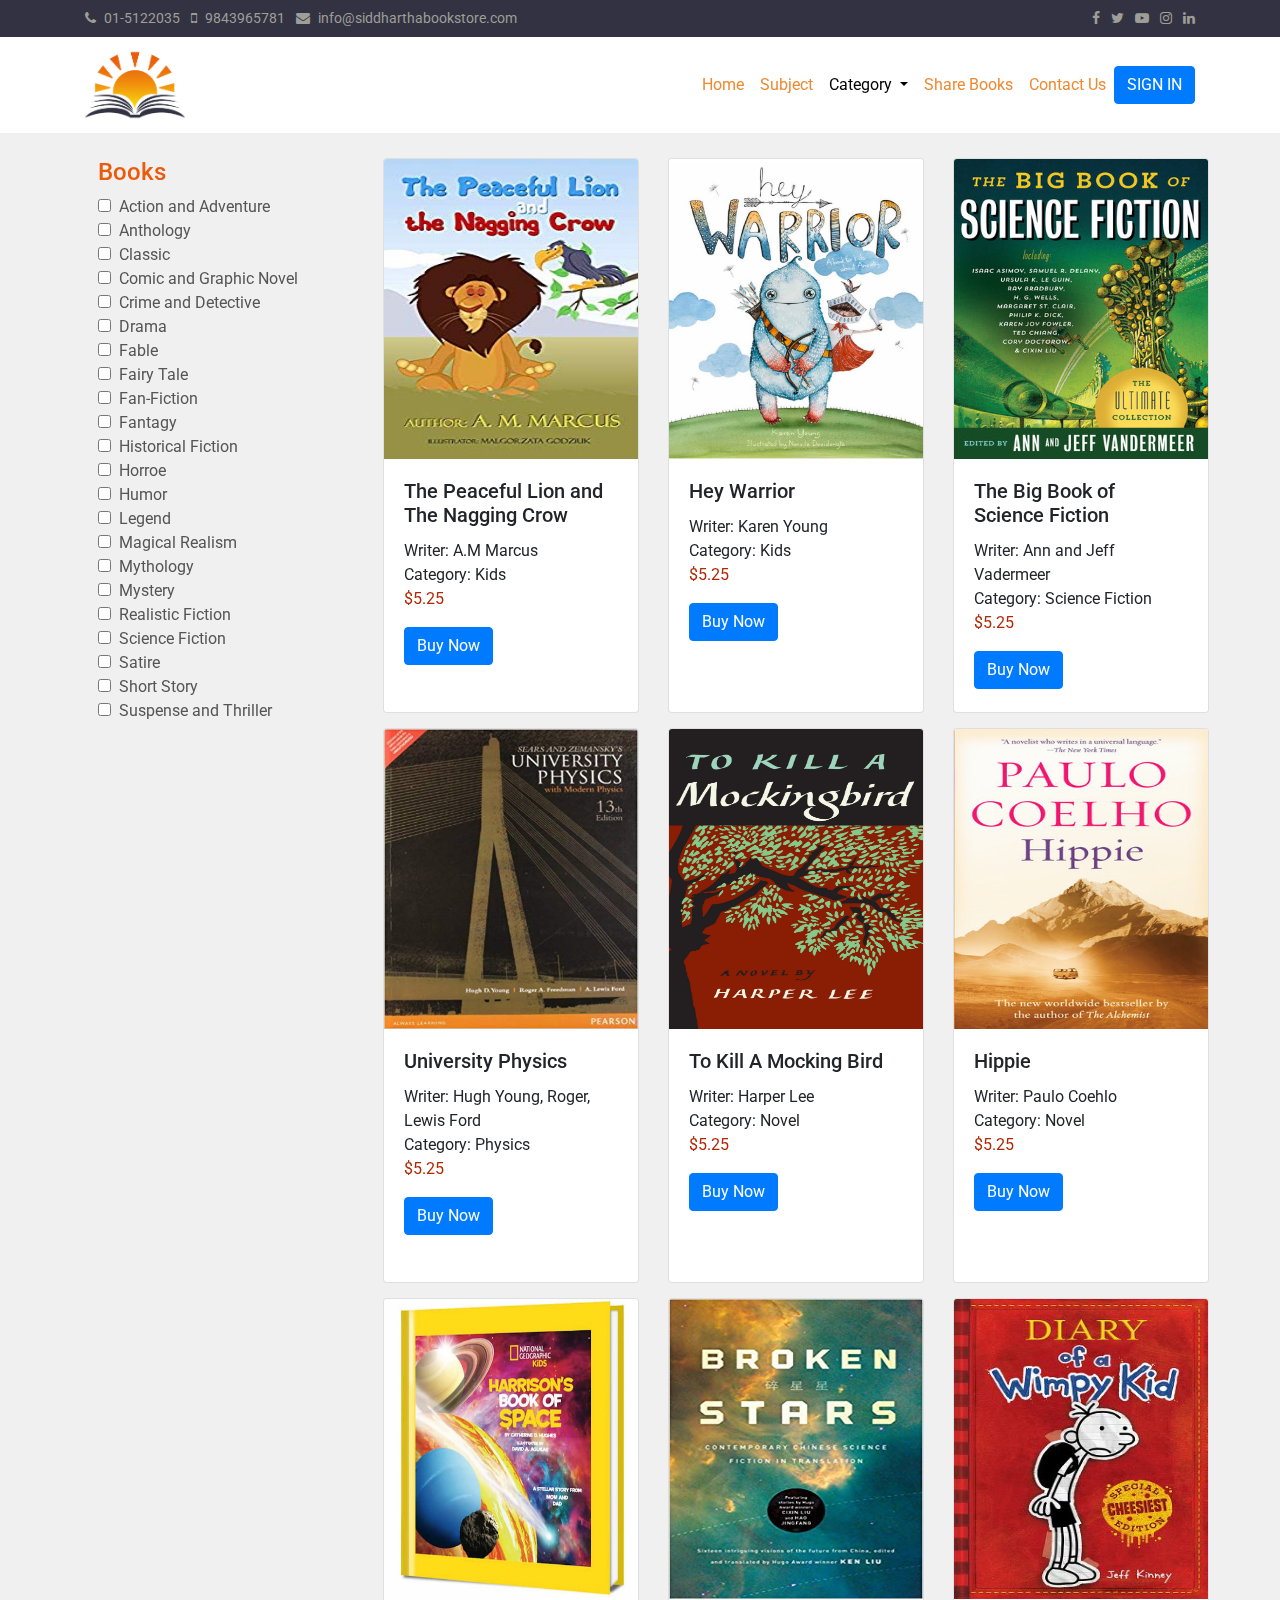
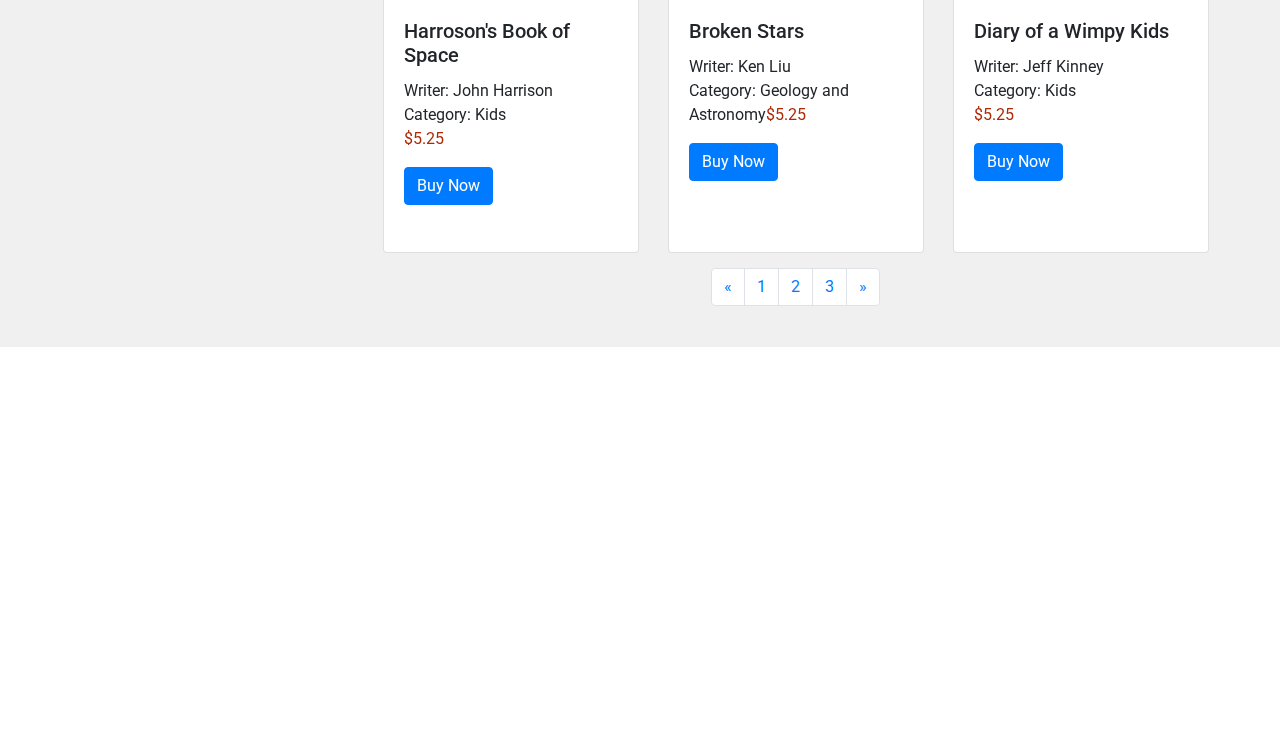
<file: paid.html>
<!doctype html>
<html lang="en">
<head>
  <!-- Required meta tags -->
  <meta charset="utf-8">
  <meta name="viewport" content="width=device-width, initial-scale=1, shrink-to-fit=no">
  <!--favicon---------->
  <link rel="shortcut icon" href="img/favicon.ico" type="image/x-icon">
  <link rel="icon" href="img/favicon.ico" type="image/x-icon">
  <!---aos annimation---->
  <link href="https://unpkg.com/aos@2.3.1/dist/aos.css" rel="stylesheet">
  <!-- Bootstrap CSS -->
  <link rel="stylesheet" href="https://stackpath.bootstrapcdn.com/bootstrap/4.3.1/css/bootstrap.min.css" integrity="sha384-ggOyR0iXCbMQv3Xipma34MD+dH/1fQ784/j6cY/iJTQUOhcWr7x9JvoRxT2MZw1T" crossorigin="anonymous">
  <!---Fontawesome cdn--->
  <link rel="stylesheet" href="https://stackpath.bootstrapcdn.com/font-awesome/4.7.0/css/font-awesome.min.css">
  <!------Owl Carousel----->
  <link rel="stylesheet" href="https://cdnjs.cloudflare.com/ajax/libs/OwlCarousel2/2.3.4/assets/owl.theme.default.css">
  <link rel="stylesheet" href="https://cdnjs.cloudflare.com/ajax/libs/OwlCarousel2/2.3.4/assets/owl.carousel.min.css">
  <!---Own css--->
  <link rel="stylesheet" href="css/style.css">
  <link rel="stylesheet" href="css/media.css">

  <title>Category - Siddhartha Book Store</title>
</head>
<body>
<!----Section 1 Top Header---->
<section id="top">
  <div class="container">
    <div class="row pt-2 pb-2">
      <div class="col-md-8 left-top">
        <ul class="nostyle">
          <li><a href="telto:01-5122035" id="phone" data-toggle="tooltip" data-placement="top" title="Telephone Us"><i class="fa fa-phone pr-2" aria-hidden="true"></i>01-5122035</a></li>
          <li><a href="telto:9843965781" id="mobile" data-toggle="tooltip" data-placement="top" title="Quick Contact"><i class="fa fa-mobile pr-2 pl-2" aria-hidden="true"></i>9843965781</a></li>
          <li><a href="mailto:nirajan.bekoju@gmail.com" id="email" data-toggle="tooltip" data-placement="top" title="Mail Us"><i class="fa fa-envelope pr-2 pl-2" aria-hidden="true"></i>info@siddharthabookstore.com</a></li>
        </ul>
      </div>
      <div class="col-md-4 text-right right-top">
        <a href="#"><i class="fa fa-facebook pr-2" aria-hidden="true"></i></a>
        <a href="#"><i class="fa fa-twitter pr-2" aria-hidden="true"></i></a>
        <a href="#"><i class="fa fa-youtube-play pr-2" aria-hidden="true"></i></a>
        <a href="#"><i class="fa fa-instagram pr-2" aria-hidden="true"></i></a>
        <a href="#"><i class="fa fa-linkedin" aria-hidden="true"></i></a>
      </div>
    </div>
  </div>
</section>
<!----End of Section 1 Top Header---->
<!----Navigation Bar----->
<nav class="navbar navbar-expand-lg navbar-light bg-nav-contact" data-aos="zoom-in"  data-aos-duration="1000">
    <div class="container">
      <a class="navbar-brand" href="#"><img src="img/logo.png" alt="" width="100"></a>
      <button class="navbar-toggler" type="button" data-toggle="collapse" data-target="#navbarSupportedContent" aria-controls="navbarSupportedContent" aria-expanded="false" aria-label="Toggle navigation">
        <span class="navbar-toggler-icon"></span>
      </button>

      <div class="collapse navbar-collapse" id="navbarSupportedContent">
        <ul class="navbar-nav ml-auto">
          <li class="nav-item">
            <a class="nav-link" href="index.html">Home <span class="sr-only">(current)</span></a>
          </li>
          <li class="nav-item">
            <a class="nav-link" href="subject.html">Subject</a>
          </li>
          <li class="nav-item dropdown">
            <a class="nav-link dropdown-toggle current" href="category.html" id="navbarDropdown" role="button" data-toggle="dropdown" aria-haspopup="true" aria-expanded="false">
              Category
            </a>
            <div class="dropdown-menu" aria-labelledby="navbarDropdown">
              <a class="dropdown-item" href="paid.html">Paid</a>
              <div class="dropdown-divider"></div>
              <a class="dropdown-item" href="free.html">Free</a>
            </div>
          </li>
          <li class="nav-item">
            <a class="nav-link" href="share.html">Share Books</a>
          </li>
          <li class="nav-item">
            <a class="nav-link" href="contact.html">Contact Us</a>
          </li>
        </ul>
        <form class="form-inline my-2 my-lg-0">
          <a href="sign-in.html" target="_blank" class="btn btn-primary my-2 my-sm-0" type="submit" style="color: #fff;">SIGN IN</a>
        </form>
      </div>
    </div>
</nav>
<!----End of Navigation Bar---->
<!----Section Subject choice---->
<section id="subject-choice">
  <div class="container">
    <div class="row">
      <div class="col-md-3 books-topic-container" data-aos="zoom-in"  data-aos-duration="1500">
        <h3 class="title-subject-page">Books</h3>
        <input type="checkbox"><span class="subject-title pl-2">Action and Adventure</span><br>
        <input type="checkbox"><span class="subject-title pl-2">Anthology</span><br>
        <input type="checkbox"><span class="subject-title pl-2">Classic</span><br>
        <input type="checkbox"><span class="subject-title pl-2">Comic and Graphic Novel</span><br>
        <input type="checkbox"><span class="subject-title pl-2">Crime and Detective</span><br>
        <input type="checkbox"><span class="subject-title pl-2">Drama</span><br>
        <input type="checkbox"><span class="subject-title pl-2">Fable</span><br>
        <input type="checkbox"><span class="subject-title pl-2">Fairy Tale</span><br>
        <input type="checkbox"><span class="subject-title pl-2">Fan-Fiction</span><br>
        <input type="checkbox"><span class="subject-title pl-2">Fantagy</span><br>
        <input type="checkbox"><span class="subject-title pl-2">Historical Fiction</span><br>
        <input type="checkbox"><span class="subject-title pl-2">Horroe</span><br>
        <input type="checkbox"><span class="subject-title pl-2">Humor</span><br>
        <input type="checkbox"><span class="subject-title pl-2">Legend</span><br>
        <input type="checkbox"><span class="subject-title pl-2">Magical Realism</span><br>
        <input type="checkbox"><span class="subject-title pl-2">Mythology</span><br>
        <input type="checkbox"><span class="subject-title pl-2">Mystery</span><br>
        <input type="checkbox"><span class="subject-title pl-2">Realistic Fiction</span><br>
        <input type="checkbox"><span class="subject-title pl-2">Science Fiction</span><br>
        <input type="checkbox"><span class="subject-title pl-2">Satire</span><br>
        <input type="checkbox"><span class="subject-title pl-2">Short Story</span><br>
        <input type="checkbox"><span class="subject-title pl-2">Suspense and Thriller</span><br>
      </div>
      <div class="col-md-3" data-aos="zoom-in"  data-aos-duration="1500">
        <!----Card 1---->
        <div class="card" style="width: 16rem;">
          <img src="img/kid/1.jpg" class="card-img-top" alt="..." height="300">
          <div class="card-body">
            <h5 class="card-title">The Peaceful Lion and The Nagging Crow</h5>
            <p class="card-text">Writer: A.M Marcus<br>Category: Kids<br><span class="price" style="color: #b12704">$5.25</span></p>
            <a href="#" class="btn btn-primary">Buy Now</a>
          </div>
        </div>
        <!----Card 2---->
        <div class="card" style="width: 16rem;">
          <img src="img/science/1.jpg" class="card-img-top" alt="..." height="300">
          <div class="card-body">
            <h5 class="card-title">University Physics</h5>
            <p class="card-text">Writer: Hugh Young, Roger, Lewis Ford<br>Category: Physics<br><span class="price" style="color: #b12704">$5.25</span></p>
            <a href="#" class="btn btn-primary">Buy Now</a>
          </div>
        </div>
        <!----Card 3---->  
        <div class="card" style="width: 16rem;">
          <img src="img/kid/3.jpg" class="card-img-top" alt="..." height="300">
          <div class="card-body">
            <h5 class="card-title">Harroson's Book of Space</h5>
            <p class="card-text">Writer: John Harrison<br>Category: Kids<br><span class="price" style="color: #b12704">$5.25</span></p>
            <a href="#" class="btn btn-primary">Buy Now</a>
          </div>
        </div>     
      </div><!---End of Col-md-3--->
      <div class="col-md-3" data-aos="zoom-in"  data-aos-duration="1500">
        <!---Card-1--->
        <div class="card" style="width: 16rem;">
          <img src="img/kid/2.jpg" class="card-img-top" alt="..." height="300">
          <div class="card-body">
            <h5 class="card-title">Hey Warrior</h5>
            <p class="card-text">Writer: Karen Young<br>Category: Kids<br><span class="price" style="color: #b12704">$5.25</span></p>
            <a href="#" class="btn btn-primary">Buy Now</a>
          </div>
        </div>
        <!----Card 2----->
        <div class="card" style="width: 16rem;">
          <img src="img/novel/3.jpg" class="card-img-top" alt="..." height="300">
          <div class="card-body">
            <h5 class="card-title">To Kill A Mocking Bird</h5>
            <p class="card-text">Writer: Harper Lee<br>Category: Novel<br><span class="price" style="color: #b12704">$5.25</span></p>
            <a href="#" class="btn btn-primary">Buy Now</a>
          </div>
        </div>
        <!----Card 3----->
        <div class="card" style="width: 16rem;">
          <img src="img/science/4.jpg" class="card-img-top" alt="..." height="300">
          <div class="card-body">
            <h5 class="card-title">Broken Stars</h5>
            <p class="card-text">Writer: Ken Liu<br>Category: Geology and Astronomy<span class="price" style="color: #b12704">$5.25</span></p>
            <a href="#" class="btn btn-primary">Buy Now</a>
          </div>
        </div>
      </div><!---End of Col-md-3--->
      <div class="col-md-3" data-aos="zoom-in"  data-aos-duration="1500">
        <!---Card-1--->
        <div class="card" style="width: 16rem;">
          <img src="img/science/5.jpg" class="card-img-top" alt="..." height="300">
          <div class="card-body">
            <h5 class="card-title">The Big Book of Science Fiction</h5>
            <p class="card-text">Writer: Ann and Jeff Vadermeer<br>Category: Science Fiction<br><span class="price" style="color: #b12704">$5.25</span></p>
            <a href="#" class="btn btn-primary">Buy Now</a>
          </div>
        </div>
        <!----Card-2---->
        <div class="card" style="width: 16rem;">
          <img src="img/novel/4.jpg" class="card-img-top" alt="..." height="300">
          <div class="card-body">
            <h5 class="card-title">Hippie</h5>
            <p class="card-text">Writer: Paulo Coehlo<br>Category: Novel<br><span class="price" style="color: #b12704">$5.25</span></p>
            <a href="#" class="btn btn-primary">Buy Now</a>
          </div>
        </div>
        <!---Card-3---->
        <div class="card" style="width: 16rem;">
          <img src="img/kid/5.jpg" class="card-img-top" alt="..." height="300">
          <div class="card-body">
            <h5 class="card-title">Diary of a Wimpy Kids</h5>
            <p class="card-text">Writer: Jeff Kinney<br>Category: Kids<br><span class="price" style="color: #b12704">$5.25</span></p>
            <a href="#" class="btn btn-primary">Buy Now</a>
          </div>
        </div>
      </div><!---End of Col-md-3--->
    </div><!---End of row--->
    <div class="row">
      <div class="offset-md-3 col-md-9">
        <nav aria-label="Page navigation example">
          <ul class="pagination justify-content-center">
            <li class="page-item">
              <a class="page-link" href="#" aria-label="Previous">
                <span aria-hidden="true">&laquo;</span>
              </a>
            </li>
            <li class="page-item"><a class="page-link" href="#">1</a></li>
            <li class="page-item"><a class="page-link" href="#">2</a></li>
            <li class="page-item"><a class="page-link" href="#">3</a></li>
            <li class="page-item">
              <a class="page-link" href="#" aria-label="Next">
                <span aria-hidden="true">&raquo;</span>
              </a>
            </li>
          </ul>
        </nav>    
      </div>
    </div>
    
  </div>
</section>
<!----End of Section choice----->
<!----Footer---->
<footer data-aos="zoom-in"  data-aos-duration="1500">
  <div class="container">
    <div class="row pt-5 pb-2">
      <div class="col-md-3">
        <h4 class="title-4 text-white">About Siddhartha</h4>
        <p class="text-justify">Lorem Ipsum is simply dummy text of the printing and typesetting industry. Lorem Ipsum has been the industry's standard dummy text ever since the 1500s, when an unknown printer took a galley of type and scrambled it to make a type specimen book.</p>
        <a href="#">Read More</a>
      </div>
      <div class="col-md-3 contact">
        <h4 class="title-4 text-white">Contact Us</h4>
        <p>
          Siddhartha Book Store<br>
          Liwali, Bhaktapur-8<br>
          Phone: 9843965781<br>
          Email: nirajan.bekoju@gmail.com
        </p>
      </div>
      <div class="col-md-3 terms">
        <h4 class="title-4 text-white">Terms and Conditions</h4>
        <p>
          <a href="#">Privacy Policy</a><br>
          <a href="#">Terms of Use</a><br>
          <a href="#">Payment Policy</a><br>
          <a href="#">Return Policy</a>
        </p>
      </div>
      <div class="col-md-3">
        <h4 class="title-4 text-white">Payment Options</h4>
        <img src="img/payment.png" alt="Payment Option">
        <h4 class="title-4 text-white">Social Media</h4>
          <a href="#"><i class="fa fa-facebook pr-2" aria-hidden="true"></i></a>
          <a href="#"><i class="fa fa-twitter pr-2" aria-hidden="true"></i></a>
          <a href="#"><i class="fa fa-youtube-play pr-2" aria-hidden="true"></i></a>
          <a href="#"><i class="fa fa-instagram pr-2" aria-hidden="true"></i></a>
          <a href="#"><i class="fa fa-linkedin" aria-hidden="true"></i></a>
      </div>
    </div>
    <hr>
    <div class="row">
      <div class="col-md-6">
        Copyright &copy; 2019 Siddhartha. All rights reserved.
      </div>
      <div class="col-md-6 text-right powered">
        Powered By: Siddhartha
      </div>
    </div>
  </div>
</footer>
<!----End of Footer---->



















  <!-- Optional JavaScript -->
  <!-- jQuery first, then Popper.js, then Bootstrap JS -->
  <script src="https://code.jquery.com/jquery-3.3.1.slim.min.js" integrity="sha384-q8i/X+965DzO0rT7abK41JStQIAqVgRVzpbzo5smXKp4YfRvH+8abtTE1Pi6jizo" crossorigin="anonymous"></script>
  <script src="https://cdnjs.cloudflare.com/ajax/libs/popper.js/1.14.7/umd/popper.min.js" integrity="sha384-UO2eT0CpHqdSJQ6hJty5KVphtPhzWj9WO1clHTMGa3JDZwrnQq4sF86dIHNDz0W1" crossorigin="anonymous"></script>
  <script src="https://stackpath.bootstrapcdn.com/bootstrap/4.3.1/js/bootstrap.min.js" integrity="sha384-JjSmVgyd0p3pXB1rRibZUAYoIIy6OrQ6VrjIEaFf/nJGzIxFDsf4x0xIM+B07jRM" crossorigin="anonymous"></script>
  <script src="https://cdnjs.cloudflare.com/ajax/libs/OwlCarousel2/2.3.4/owl.carousel.min.js"></script>
  <script src="https://unpkg.com/aos@2.3.1/dist/aos.js"></script>
  <script src="js/tooltip.js"></script>
  <script src="js/carousel.js"></script>
  <script src="js/annimation.js"></script>
</body>
</html>
</file>
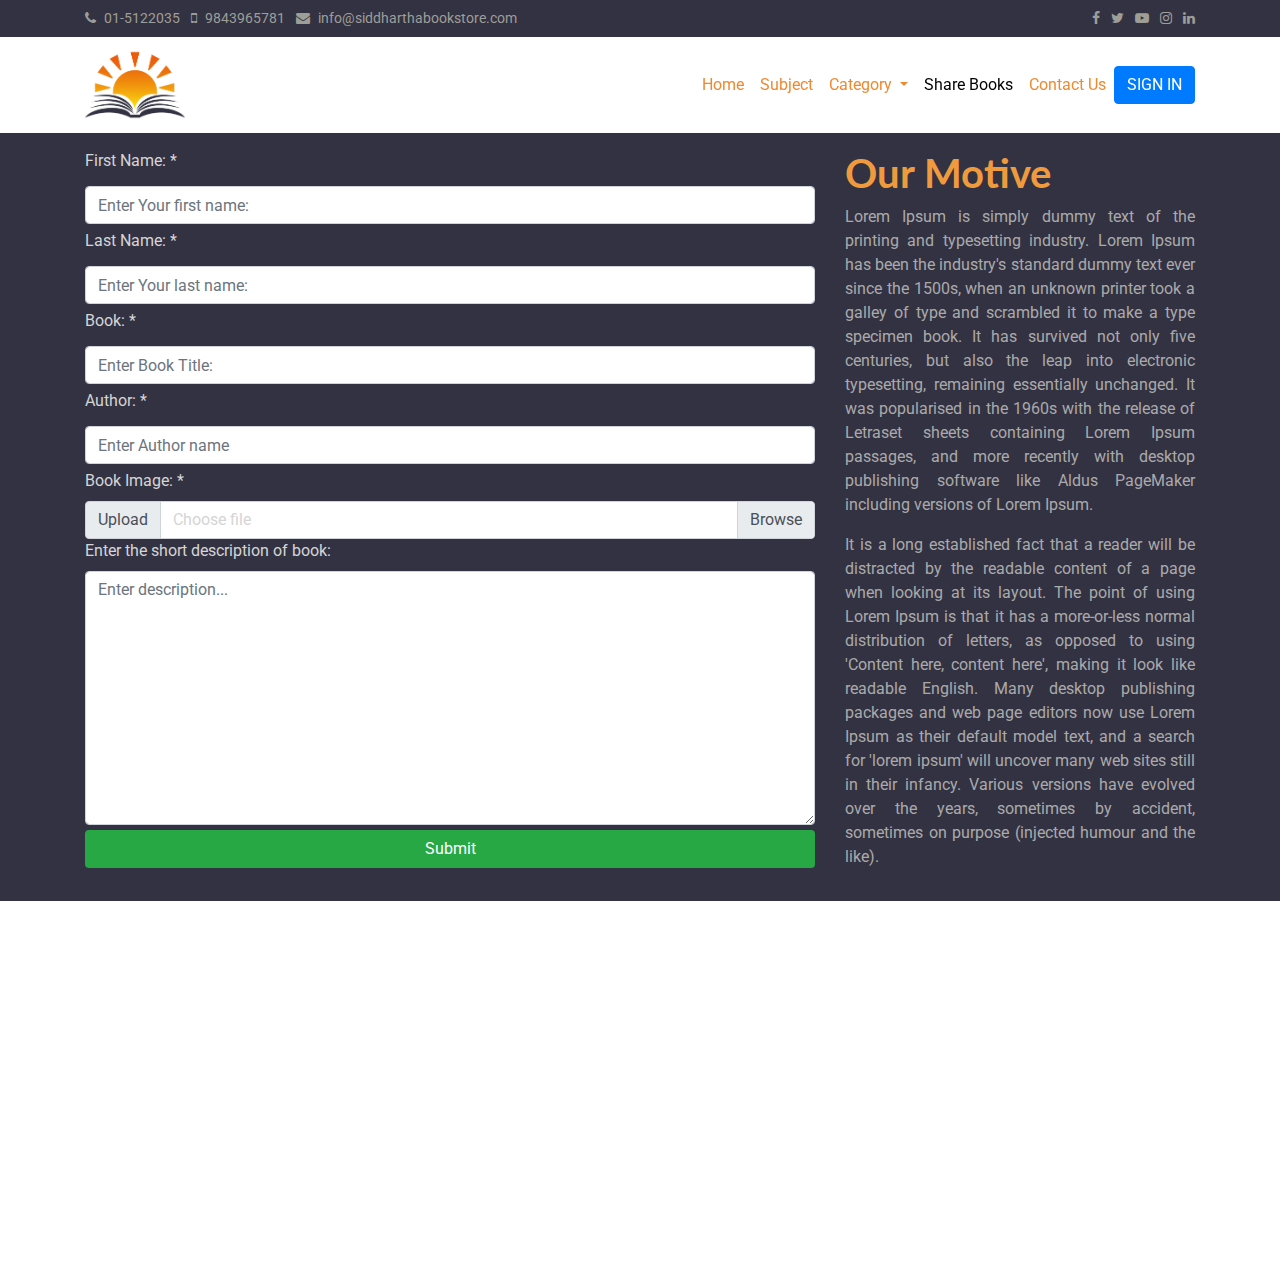
<file: share.html>
<!doctype html>
<html lang="en">
<head>
  <!-- Required meta tags -->
  <meta charset="utf-8">
  <meta name="viewport" content="width=device-width, initial-scale=1, shrink-to-fit=no">
  <!--favicon---------->
  <link rel="shortcut icon" href="img/favicon.ico" type="image/x-icon">
  <link rel="icon" href="img/favicon.ico" type="image/x-icon">
  <!---aos annimation---->
  <link href="https://unpkg.com/aos@2.3.1/dist/aos.css" rel="stylesheet">
  <!-- Bootstrap CSS -->
  <link rel="stylesheet" href="https://stackpath.bootstrapcdn.com/bootstrap/4.3.1/css/bootstrap.min.css" integrity="sha384-ggOyR0iXCbMQv3Xipma34MD+dH/1fQ784/j6cY/iJTQUOhcWr7x9JvoRxT2MZw1T" crossorigin="anonymous">
  <!---Fontawesome cdn--->
  <link rel="stylesheet" href="https://stackpath.bootstrapcdn.com/font-awesome/4.7.0/css/font-awesome.min.css">
  <!------Owl Carousel----->
  <link rel="stylesheet" href="https://cdnjs.cloudflare.com/ajax/libs/OwlCarousel2/2.3.4/assets/owl.theme.default.css">
  <link rel="stylesheet" href="https://cdnjs.cloudflare.com/ajax/libs/OwlCarousel2/2.3.4/assets/owl.carousel.min.css">
  <!---Own css--->
  <link rel="stylesheet" href="css/style.css">
  <link rel="stylesheet" href="css/media.css">

  <title>Share Books - Siddhartha Book Store</title>
</head>
<body>
<!----Section 1 Top Header---->
<section id="top">
  <div class="container">
    <div class="row pt-2 pb-2">
      <div class="col-md-8 left-top">
        <ul class="nostyle">
          <li><a href="telto:01-5122035" id="phone" data-toggle="tooltip" data-placement="top" title="Telephone Us"><i class="fa fa-phone pr-2" aria-hidden="true"></i>01-5122035</a></li>
          <li><a href="telto:9843965781" id="mobile" data-toggle="tooltip" data-placement="top" title="Quick Contact"><i class="fa fa-mobile pr-2 pl-2" aria-hidden="true"></i>9843965781</a></li>
          <li><a href="mailto:nirajan.bekoju@gmail.com" id="email" data-toggle="tooltip" data-placement="top" title="Mail Us"><i class="fa fa-envelope pr-2 pl-2" aria-hidden="true"></i>info@siddharthabookstore.com</a></li>
        </ul>
      </div>
      <div class="col-md-4 text-right right-top">
        <a href="#"><i class="fa fa-facebook pr-2" aria-hidden="true"></i></a>
        <a href="#"><i class="fa fa-twitter pr-2" aria-hidden="true"></i></a>
        <a href="#"><i class="fa fa-youtube-play pr-2" aria-hidden="true"></i></a>
        <a href="#"><i class="fa fa-instagram pr-2" aria-hidden="true"></i></a>
        <a href="#"><i class="fa fa-linkedin" aria-hidden="true"></i></a>
      </div>
    </div>
  </div>
</section>
<!----End of Section 1 Top Header---->
<!----Navigation Bar----->
<nav class="navbar navbar-expand-lg navbar-light bg-nav-contact" data-aos="zoom-in"  data-aos-duration="1000">
    <div class="container">
      <a class="navbar-brand" href="#"><img src="img/logo.png" alt="" width="100"></a>
      <button class="navbar-toggler" type="button" data-toggle="collapse" data-target="#navbarSupportedContent" aria-controls="navbarSupportedContent" aria-expanded="false" aria-label="Toggle navigation">
        <span class="navbar-toggler-icon"></span>
      </button>

      <div class="collapse navbar-collapse" id="navbarSupportedContent">
        <ul class="navbar-nav ml-auto">
          <li class="nav-item">
            <a class="nav-link" href="index.html">Home <span class="sr-only">(current)</span></a>
          </li>
          <li class="nav-item">
            <a class="nav-link" href="subject.html">Subject</a>
          </li>
          <li class="nav-item dropdown">
            <a class="nav-link dropdown-toggle" href="category.html" id="navbarDropdown" role="button" data-toggle="dropdown" aria-haspopup="true" aria-expanded="false">
              Category
            </a>
            <div class="dropdown-menu" aria-labelledby="navbarDropdown">
              <a class="dropdown-item" href="paid.html">Paid</a>
              <div class="dropdown-divider"></div>
              <a class="dropdown-item" href="free.html">Free</a>
            </div>
          </li>
          <li class="nav-item">
            <a class="nav-link current" href="share.html">Share Books</a>
          </li>
          <li class="nav-item">
            <a class="nav-link" href="contact.html">Contact Us</a>
          </li>
        </ul>
        <form class="form-inline my-2 my-lg-0">
          <a href="sign-in.html" target="_blank" class="btn btn-primary my-2 my-sm-0" type="submit" style="color: #fff;">SIGN IN</a>
        </form>
      </div>
    </div>
</nav>
<!----End of Navigation Bar---->
<!---Share books---->
<section id="share-book" data-aos="zoom-in"  data-aos-duration="1500">
  <div class="container">
    <div class="row pt-3 pb-3">
      <div class="col-md-8">
        <form action="#">
          <label for="f_name">First Name: *</label>
          <input type="text" placeholder="Enter Your first name:" class="form-control" required="">
          <label for="l_name">Last Name: *</label>
          <input type="text" placeholder="Enter Your last name:" required="" class="form-control">
          <label for="book_name">Book: *</label>
          <input type="text" placeholder="Enter Book Title:" class="form-control" required="">
          <label for="authot">Author: *</label>
          <input type="text" placeholder="Enter Author name"  required="" class="form-control">
          <label for="Book Image: *">Book Image: *</label>
          <div class="input-group">
            <div class="input-group-prepend">
              <span class="input-group-text" id="inputGroupFileAddon01">Upload</span>
            </div>
            <div class="custom-file">
              <input type="file" class="custom-file-input" id="inputGroupFile01"
                aria-describedby="inputGroupFileAddon01" required="">
              <label class="custom-file-label" for="inputGroupFile01">Choose file</label>
            </div>
          </div>
          <label for="description">Enter the short description of book:</label>
          <textarea name="description" cols="76" rows="10" class="form-control" placeholder="Enter description..."></textarea>
          <input type="submit" value="Submit" class="form-control">
        </form>
      </div>   
      <div class="col-md-4">
        <h1 class="yellowish-title">Our Motive</h1>
        <p>
          Lorem Ipsum is simply dummy text of the printing and typesetting industry. Lorem Ipsum has been the industry's standard dummy text ever since the 1500s, when an unknown printer took a galley of type and scrambled it to make a type specimen book. It has survived not only five centuries, but also the leap into electronic typesetting, remaining essentially unchanged. It was popularised in the 1960s with the release of Letraset sheets containing Lorem Ipsum passages, and more recently with desktop publishing software like Aldus PageMaker including versions of Lorem Ipsum.
        </p>
        <p>
          It is a long established fact that a reader will be distracted by the readable content of a page when looking at its layout. The point of using Lorem Ipsum is that it has a more-or-less normal distribution of letters, as opposed to using 'Content here, content here', making it look like readable English. Many desktop publishing packages and web page editors now use Lorem Ipsum as their default model text, and a search for 'lorem ipsum' will uncover many web sites still in their infancy. Various versions have evolved over the years, sometimes by accident, sometimes on purpose (injected humour and the like).
        </p>
      </div>
    </div>
  </div>
</section>
<!----End of share books section--->

<!----Footer---->
<footer data-aos="zoom-in"  data-aos-duration="1500">
  <div class="container">
    <div class="row pt-5 pb-2">
      <div class="col-md-3">
        <h4 class="title-4 text-white">About Siddhartha</h4>
        <p class="text-justify">Lorem Ipsum is simply dummy text of the printing and typesetting industry. Lorem Ipsum has been the industry's standard dummy text ever since the 1500s, when an unknown printer took a galley of type and scrambled it to make a type specimen book.</p>
        <a href="#">Read More</a>
      </div>
      <div class="col-md-3 contact">
        <h4 class="title-4 text-white">Contact Us</h4>
        <p>
          Siddhartha Book Store<br>
          Liwali, Bhaktapur-8<br>
          Phone: 9843965781<br>
          Email: nirajan.bekoju@gmail.com
        </p>
      </div>
      <div class="col-md-3 terms">
        <h4 class="title-4 text-white">Terms and Conditions</h4>
        <p>
          <a href="#">Privacy Policy</a><br>
          <a href="#">Terms of Use</a><br>
          <a href="#">Payment Policy</a><br>
          <a href="#">Return Policy</a>
        </p>
      </div>
      <div class="col-md-3">
        <h4 class="title-4 text-white">Payment Options</h4>
        <img src="img/payment.png" alt="Payment Option">
        <h4 class="title-4 text-white">Social Media</h4>
          <a href="#"><i class="fa fa-facebook pr-2" aria-hidden="true"></i></a>
          <a href="#"><i class="fa fa-twitter pr-2" aria-hidden="true"></i></a>
          <a href="#"><i class="fa fa-youtube-play pr-2" aria-hidden="true"></i></a>
          <a href="#"><i class="fa fa-instagram pr-2" aria-hidden="true"></i></a>
          <a href="#"><i class="fa fa-linkedin" aria-hidden="true"></i></a>
      </div>
    </div>
    <hr>
    <div class="row">
      <div class="col-md-6">
        Copyright &copy; 2019 Siddhartha. All rights reserved.
      </div>
      <div class="col-md-6 text-right powered">
        Powered By: Siddhartha
      </div>
    </div>
  </div>
</footer>
<!----End of Footer---->



















  <!-- Optional JavaScript -->
  <!-- jQuery first, then Popper.js, then Bootstrap JS -->
  <script src="https://code.jquery.com/jquery-3.3.1.slim.min.js" integrity="sha384-q8i/X+965DzO0rT7abK41JStQIAqVgRVzpbzo5smXKp4YfRvH+8abtTE1Pi6jizo" crossorigin="anonymous"></script>
  <script src="https://cdnjs.cloudflare.com/ajax/libs/popper.js/1.14.7/umd/popper.min.js" integrity="sha384-UO2eT0CpHqdSJQ6hJty5KVphtPhzWj9WO1clHTMGa3JDZwrnQq4sF86dIHNDz0W1" crossorigin="anonymous"></script>
  <script src="https://stackpath.bootstrapcdn.com/bootstrap/4.3.1/js/bootstrap.min.js" integrity="sha384-JjSmVgyd0p3pXB1rRibZUAYoIIy6OrQ6VrjIEaFf/nJGzIxFDsf4x0xIM+B07jRM" crossorigin="anonymous"></script>
  <script src="https://cdnjs.cloudflare.com/ajax/libs/OwlCarousel2/2.3.4/owl.carousel.min.js"></script>
  <script src="https://unpkg.com/aos@2.3.1/dist/aos.js"></script>
  <script src="js/tooltip.js"></script>
  <script src="js/carousel.js"></script>
  <script src="js/annimation.js"></script>
</body>
</html>
</file>
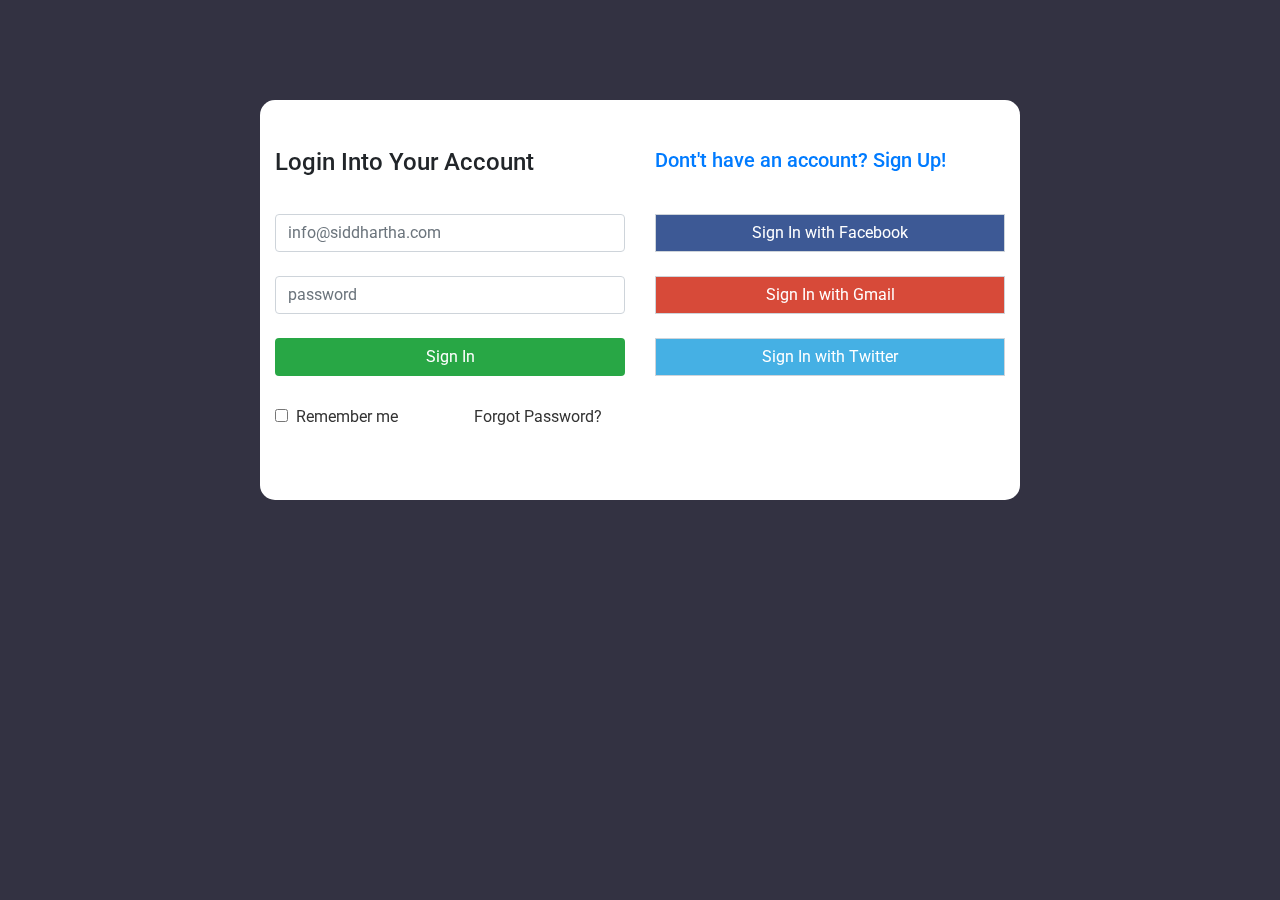
<file: sign-in.html>
<!doctype html>
<html lang="en">
<head>
  <!-- Required meta tags -->
  <meta charset="utf-8">
  <meta name="viewport" content="width=device-width, initial-scale=1, shrink-to-fit=no">
  <!--favicon---------->
  <link rel="shortcut icon" href="img/favicon.ico" type="image/x-icon">
  <link rel="icon" href="img/favicon.ico" type="image/x-icon">
  <!---aos annimation---->
  <link href="https://unpkg.com/aos@2.3.1/dist/aos.css" rel="stylesheet">
  <!-- Bootstrap CSS -->
  <link rel="stylesheet" href="https://stackpath.bootstrapcdn.com/bootstrap/4.3.1/css/bootstrap.min.css" integrity="sha384-ggOyR0iXCbMQv3Xipma34MD+dH/1fQ784/j6cY/iJTQUOhcWr7x9JvoRxT2MZw1T" crossorigin="anonymous">
  <!---Fontawesome cdn--->
  <link rel="stylesheet" href="https://stackpath.bootstrapcdn.com/font-awesome/4.7.0/css/font-awesome.min.css">
  <!------Owl Carousel----->
  <link rel="stylesheet" href="https://cdnjs.cloudflare.com/ajax/libs/OwlCarousel2/2.3.4/assets/owl.theme.default.css">
  <link rel="stylesheet" href="https://cdnjs.cloudflare.com/ajax/libs/OwlCarousel2/2.3.4/assets/owl.carousel.min.css">
  <!---Own css--->
  <link rel="stylesheet" href="css/style.css">
  <link rel="stylesheet" href="css/media.css">

  <title>Sign In</title>
</head>
<body>
<section id="login-page">
  <div class="container">
    <div class="row">
      <div class="offset-md-2 col-md-8 login-form">
        <div class="row pt-5 login-form-container" data-aos="zoom-in"  data-aos-duration="1500">
          <div class="col-md-6">
            <h4 class="login-title">Login Into Your Account</h4>
            <form action="#" class="pt-4 pb-4">
              <input type="email" class="form-control mb-4" placeholder="info@siddhartha.com">
              <input type="password" class="form-control mb-4" placeholder="password">
              <input type="submit" class="form-control" value="Sign In">
            </form>
            <input type="checkbox"><span class="pl-2 pr-5" style="color: #333;">Remember me</span>
            <span class="pl-4"><a href="#" style="color: #333;" class="forgot-password">Forgot Password?</a></span>
          </div>
          <div class="col-md-6">
            <h4 class="login-title title-second-media text-primary" style="font-size: 20px;">Dont't have an account? Sign Up!</h4>
            <div class="media-sign">
              <button class="facebook form-control mb-4">Sign In with Facebook</button>
              <button class="gmail form-control mb-4">Sign In with Gmail</button>
              <button class="twitter form-control mb-4">Sign In with Twitter</button>
            </div>
          </div>
        </div>
      </div>
    </div>
  </div>
</section>



















  <!-- Optional JavaScript -->
  <!-- jQuery first, then Popper.js, then Bootstrap JS -->
  <script src="https://code.jquery.com/jquery-3.3.1.slim.min.js" integrity="sha384-q8i/X+965DzO0rT7abK41JStQIAqVgRVzpbzo5smXKp4YfRvH+8abtTE1Pi6jizo" crossorigin="anonymous"></script>
  <script src="https://cdnjs.cloudflare.com/ajax/libs/popper.js/1.14.7/umd/popper.min.js" integrity="sha384-UO2eT0CpHqdSJQ6hJty5KVphtPhzWj9WO1clHTMGa3JDZwrnQq4sF86dIHNDz0W1" crossorigin="anonymous"></script>
  <script src="https://stackpath.bootstrapcdn.com/bootstrap/4.3.1/js/bootstrap.min.js" integrity="sha384-JjSmVgyd0p3pXB1rRibZUAYoIIy6OrQ6VrjIEaFf/nJGzIxFDsf4x0xIM+B07jRM" crossorigin="anonymous"></script>
  <script src="https://cdnjs.cloudflare.com/ajax/libs/OwlCarousel2/2.3.4/owl.carousel.min.js"></script>
  <script src="https://unpkg.com/aos@2.3.1/dist/aos.js"></script>
  <script src="js/tooltip.js"></script>
  <script src="js/carousel.js"></script>
  <script src="js/annimation.js"></script>
</body>
</html>
</file>
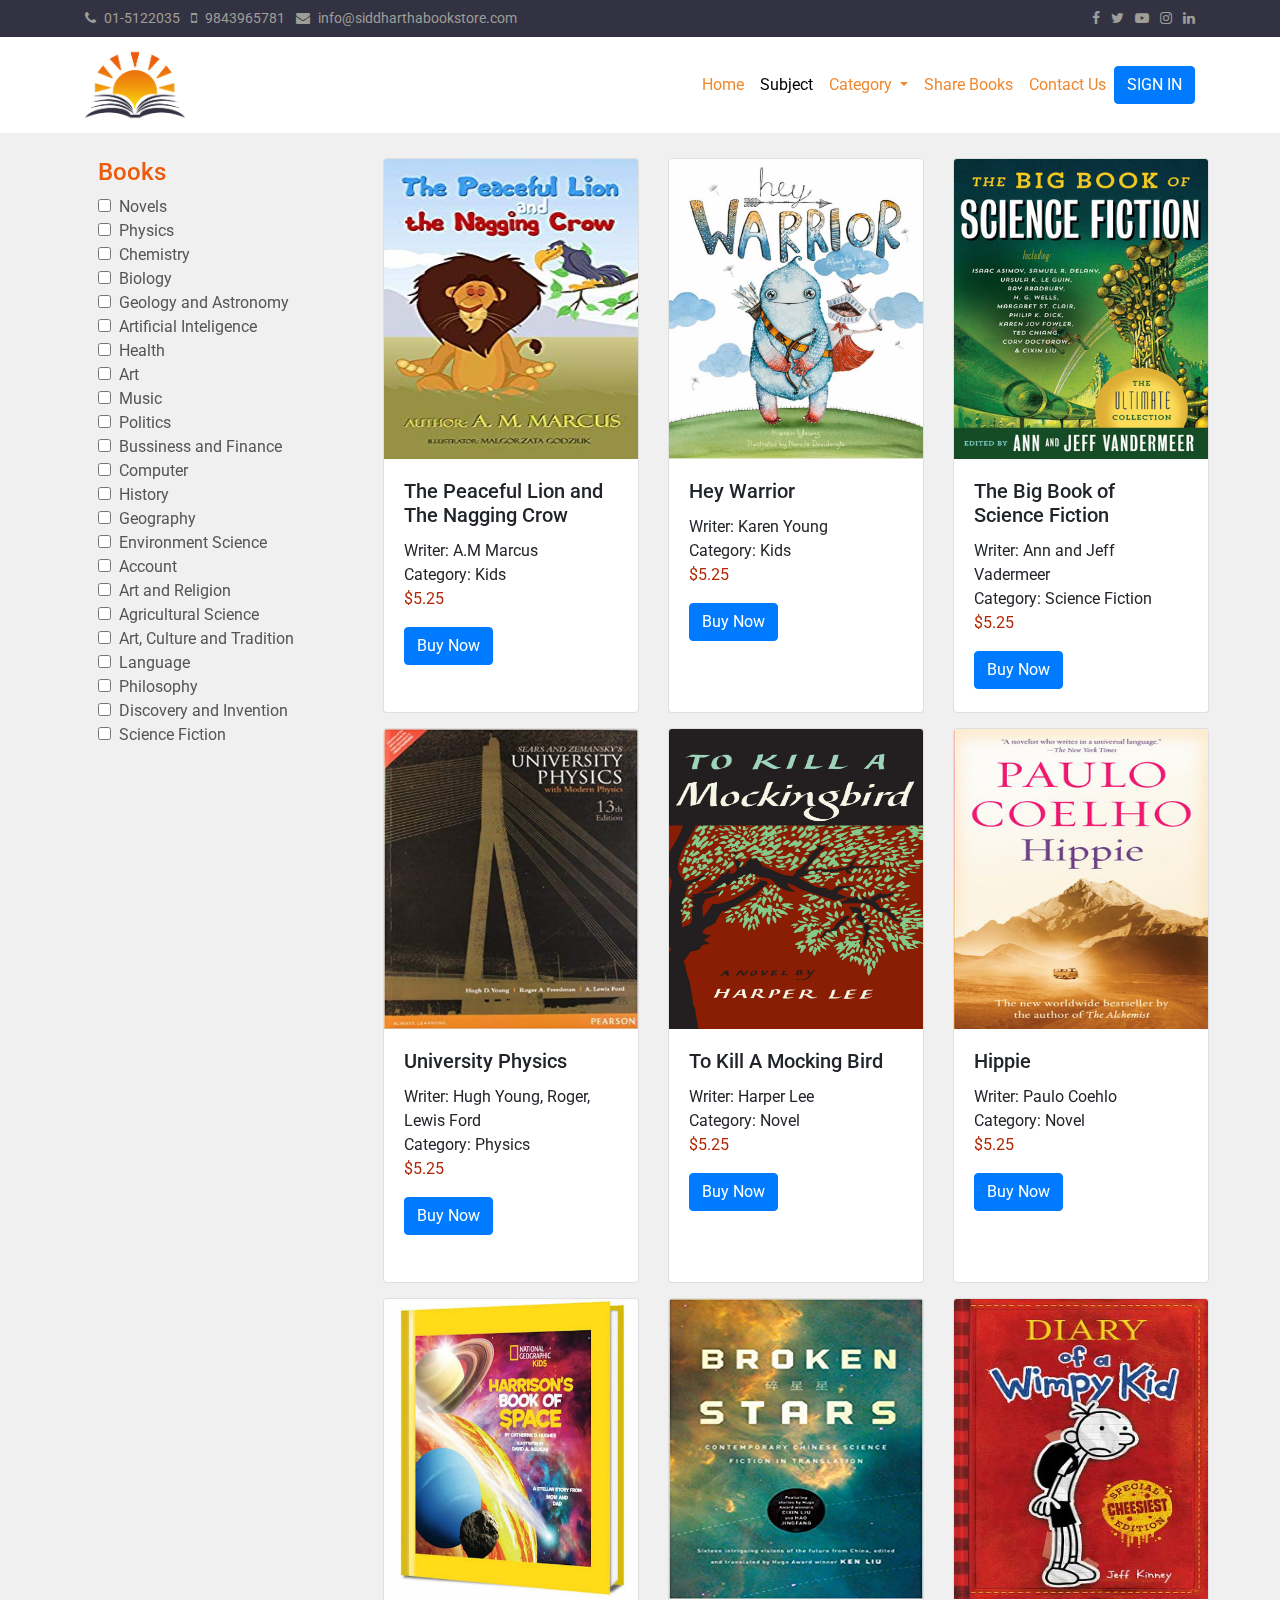
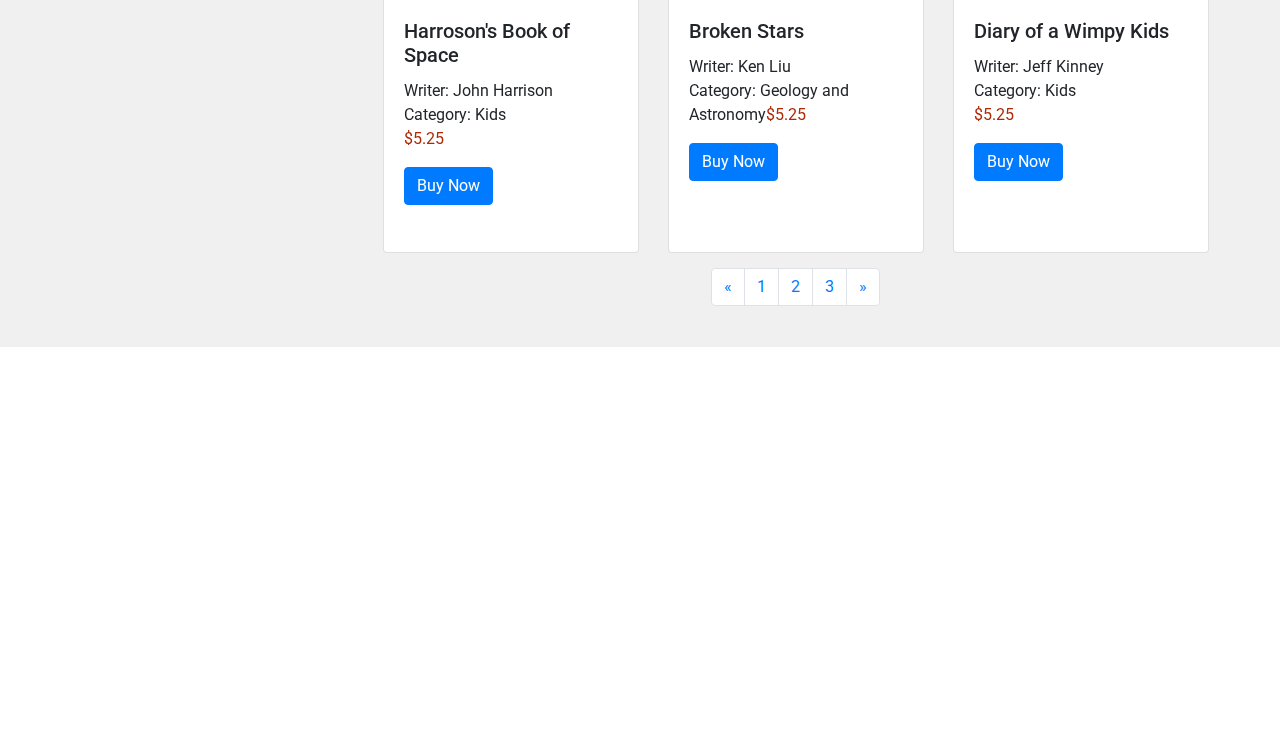
<file: subject.html>
<!doctype html>
<html lang="en">
<head>
  <!-- Required meta tags -->
  <meta charset="utf-8">
  <meta name="viewport" content="width=device-width, initial-scale=1, shrink-to-fit=no">
  <!--favicon---------->
  <link rel="shortcut icon" href="img/favicon.ico" type="image/x-icon">
  <link rel="icon" href="img/favicon.ico" type="image/x-icon">
  <!---aos annimation---->
  <link href="https://unpkg.com/aos@2.3.1/dist/aos.css" rel="stylesheet">
  <!-- Bootstrap CSS -->
  <link rel="stylesheet" href="https://stackpath.bootstrapcdn.com/bootstrap/4.3.1/css/bootstrap.min.css" integrity="sha384-ggOyR0iXCbMQv3Xipma34MD+dH/1fQ784/j6cY/iJTQUOhcWr7x9JvoRxT2MZw1T" crossorigin="anonymous">
  <!---Fontawesome cdn--->
  <link rel="stylesheet" href="https://stackpath.bootstrapcdn.com/font-awesome/4.7.0/css/font-awesome.min.css">
  <!------Owl Carousel----->
  <link rel="stylesheet" href="https://cdnjs.cloudflare.com/ajax/libs/OwlCarousel2/2.3.4/assets/owl.theme.default.css">
  <link rel="stylesheet" href="https://cdnjs.cloudflare.com/ajax/libs/OwlCarousel2/2.3.4/assets/owl.carousel.min.css">
  <!---Own css--->
  <link rel="stylesheet" href="css/style.css">
  <link rel="stylesheet" href="css/media.css">

  <title>Subject - Siddhartha Book Store</title>
</head>
<body>
<!----Section 1 Top Header---->
<section id="top">
  <div class="container">
    <div class="row pt-2 pb-2">
      <div class="col-md-8 left-top">
        <ul class="nostyle">
          <li><a href="telto:01-5122035" id="phone" data-toggle="tooltip" data-placement="top" title="Telephone Us"><i class="fa fa-phone pr-2" aria-hidden="true"></i>01-5122035</a></li>
          <li><a href="telto:9843965781" id="mobile" data-toggle="tooltip" data-placement="top" title="Quick Contact"><i class="fa fa-mobile pr-2 pl-2" aria-hidden="true"></i>9843965781</a></li>
          <li><a href="mailto:nirajan.bekoju@gmail.com" id="email" data-toggle="tooltip" data-placement="top" title="Mail Us"><i class="fa fa-envelope pr-2 pl-2" aria-hidden="true"></i>info@siddharthabookstore.com</a></li>
        </ul>
      </div>
      <div class="col-md-4 text-right right-top">
        <a href="#"><i class="fa fa-facebook pr-2" aria-hidden="true"></i></a>
        <a href="#"><i class="fa fa-twitter pr-2" aria-hidden="true"></i></a>
        <a href="#"><i class="fa fa-youtube-play pr-2" aria-hidden="true"></i></a>
        <a href="#"><i class="fa fa-instagram pr-2" aria-hidden="true"></i></a>
        <a href="#"><i class="fa fa-linkedin" aria-hidden="true"></i></a>
      </div>
    </div>
  </div>
</section>
<!----End of Section 1 Top Header---->
<!----Navigation Bar----->
<nav class="navbar navbar-expand-lg navbar-light bg-nav-contact" data-aos="zoom-in"  data-aos-duration="1000">
    <div class="container">
      <a class="navbar-brand" href="#"><img src="img/logo.png" alt="" width="100"></a>
      <button class="navbar-toggler" type="button" data-toggle="collapse" data-target="#navbarSupportedContent" aria-controls="navbarSupportedContent" aria-expanded="false" aria-label="Toggle navigation">
        <span class="navbar-toggler-icon"></span>
      </button>

      <div class="collapse navbar-collapse" id="navbarSupportedContent">
        <ul class="navbar-nav ml-auto">
          <li class="nav-item">
            <a class="nav-link" href="index.html">Home <span class="sr-only">(current)</span></a>
          </li>
          <li class="nav-item">
            <a class="nav-link current" href="subject.html">Subject</a>
          </li>
          <li class="nav-item dropdown">
            <a class="nav-link dropdown-toggle" href="category.html" id="navbarDropdown" role="button" data-toggle="dropdown" aria-haspopup="true" aria-expanded="false">
              Category
            </a>
            <div class="dropdown-menu" aria-labelledby="navbarDropdown">
              <a class="dropdown-item" href="paid.html">Paid</a>
              <div class="dropdown-divider"></div>
              <a class="dropdown-item" href="free.html">Free</a>
            </div>
          </li>
          <li class="nav-item">
            <a class="nav-link" href="share.html">Share Books</a>
          </li>
          <li class="nav-item">
            <a class="nav-link" href="contact.html">Contact Us</a>
          </li>
        </ul>
        <form class="form-inline my-2 my-lg-0">
          <a href="sign-in.html" target="_blank" class="btn btn-primary my-2 my-sm-0" type="submit" style="color: #fff;">SIGN IN</a>
        </form>
      </div>
    </div>
</nav>
<!----End of Navigation Bar---->
<!----Section Subject choice---->
<section id="subject-choice">
  <div class="container">
    <div class="row">
      <div class="col-md-3 books-topic-container" data-aos="zoom-in"  data-aos-duration="1500">
        <h3 class="title-subject-page">Books</h3>
        <input type="checkbox"><span class="subject-title pl-2">Novels</span><br>
        <input type="checkbox"><span class="subject-title pl-2">Physics</span><br>
        <input type="checkbox"><span class="subject-title pl-2">Chemistry</span><br>
        <input type="checkbox"><span class="subject-title pl-2">Biology</span><br>
        <input type="checkbox"><span class="subject-title pl-2">Geology and Astronomy</span><br>
        <input type="checkbox"><span class="subject-title pl-2">Artificial Inteligence</span><br>
        <input type="checkbox"><span class="subject-title pl-2">Health</span><br>
        <input type="checkbox"><span class="subject-title pl-2">Art</span><br>
        <input type="checkbox"><span class="subject-title pl-2">Music</span><br>
        <input type="checkbox"><span class="subject-title pl-2">Politics</span><br>
        <input type="checkbox"><span class="subject-title pl-2">Bussiness and Finance</span><br>
        <input type="checkbox"><span class="subject-title pl-2">Computer</span><br>
        <input type="checkbox"><span class="subject-title pl-2">History</span><br>
        <input type="checkbox"><span class="subject-title pl-2">Geography</span><br>
        <input type="checkbox"><span class="subject-title pl-2">Environment Science</span><br>
        <input type="checkbox"><span class="subject-title pl-2">Account</span><br>
        <input type="checkbox"><span class="subject-title pl-2">Art and Religion</span><br>
        <input type="checkbox"><span class="subject-title pl-2">Agricultural Science</span><br>
        <input type="checkbox"><span class="subject-title pl-2">Art, Culture and Tradition</span><br>
        <input type="checkbox"><span class="subject-title pl-2">Language</span><br>
        <input type="checkbox"><span class="subject-title pl-2">Philosophy</span><br>
        <input type="checkbox"><span class="subject-title pl-2">Discovery and Invention</span><br>
        <input type="checkbox"><span class="subject-title pl-2">Science Fiction</span><br>

      </div>
      <div class="col-md-3" data-aos="zoom-in"  data-aos-duration="1500">
        <!----Card 1---->
        <div class="card" style="width: 16rem;">
          <img src="img/kid/1.jpg" class="card-img-top" alt="..." height="300">
          <div class="card-body">
            <h5 class="card-title">The Peaceful Lion and The Nagging Crow</h5>
            <p class="card-text">Writer: A.M Marcus<br>Category: Kids<br><span class="price" style="color: #b12704">$5.25</span></p>
            <a href="#" class="btn btn-primary">Buy Now</a>
          </div>
        </div>
        <!----Card 2---->
        <div class="card" style="width: 16rem;">
          <img src="img/science/1.jpg" class="card-img-top" alt="..." height="300">
          <div class="card-body">
            <h5 class="card-title">University Physics</h5>
            <p class="card-text">Writer: Hugh Young, Roger, Lewis Ford<br>Category: Physics<br><span class="price" style="color: #b12704">$5.25</span></p>
            <a href="#" class="btn btn-primary">Buy Now</a>
          </div>
        </div>
        <!----Card 3---->  
        <div class="card" style="width: 16rem;">
          <img src="img/kid/3.jpg" class="card-img-top" alt="..." height="300">
          <div class="card-body">
            <h5 class="card-title">Harroson's Book of Space</h5>
            <p class="card-text">Writer: John Harrison<br>Category: Kids<br><span class="price" style="color: #b12704">$5.25</span></p>
            <a href="#" class="btn btn-primary">Buy Now</a>
          </div>
        </div>     
      </div><!---End of Col-md-3--->
      <div class="col-md-3" data-aos="zoom-in"  data-aos-duration="1500">
        <!---Card-1--->
        <div class="card" style="width: 16rem;">
          <img src="img/kid/2.jpg" class="card-img-top" alt="..." height="300">
          <div class="card-body">
            <h5 class="card-title">Hey Warrior</h5>
            <p class="card-text">Writer: Karen Young<br>Category: Kids<br><span class="price" style="color: #b12704">$5.25</span></p>
            <a href="#" class="btn btn-primary">Buy Now</a>
          </div>
        </div>
        <!----Card 2----->
        <div class="card" style="width: 16rem;">
          <img src="img/novel/3.jpg" class="card-img-top" alt="..." height="300">
          <div class="card-body">
            <h5 class="card-title">To Kill A Mocking Bird</h5>
            <p class="card-text">Writer: Harper Lee<br>Category: Novel<br><span class="price" style="color: #b12704">$5.25</span></p>
            <a href="#" class="btn btn-primary">Buy Now</a>
          </div>
        </div>
        <!----Card 3----->
        <div class="card" style="width: 16rem;">
          <img src="img/science/4.jpg" class="card-img-top" alt="..." height="300">
          <div class="card-body">
            <h5 class="card-title">Broken Stars</h5>
            <p class="card-text">Writer: Ken Liu<br>Category: Geology and Astronomy<span class="price" style="color: #b12704">$5.25</span></p>
            <a href="#" class="btn btn-primary">Buy Now</a>
          </div>
        </div>
      </div><!---End of Col-md-3--->
      <div class="col-md-3" data-aos="zoom-in"  data-aos-duration="1500">
        <!---Card-1--->
        <div class="card" style="width: 16rem;">
          <img src="img/science/5.jpg" class="card-img-top" alt="..." height="300">
          <div class="card-body">
            <h5 class="card-title">The Big Book of Science Fiction</h5>
            <p class="card-text">Writer: Ann and Jeff Vadermeer<br>Category: Science Fiction<br><span class="price" style="color: #b12704">$5.25</span></p>
            <a href="#" class="btn btn-primary">Buy Now</a>
          </div>
        </div>
        <!----Card-2---->
        <div class="card" style="width: 16rem;">
          <img src="img/novel/4.jpg" class="card-img-top" alt="..." height="300">
          <div class="card-body">
            <h5 class="card-title">Hippie</h5>
            <p class="card-text">Writer: Paulo Coehlo<br>Category: Novel<br><span class="price" style="color: #b12704">$5.25</span></p>
            <a href="#" class="btn btn-primary">Buy Now</a>
          </div>
        </div>
        <!---Card-3---->
        <div class="card" style="width: 16rem;">
          <img src="img/kid/5.jpg" class="card-img-top" alt="..." height="300">
          <div class="card-body">
            <h5 class="card-title">Diary of a Wimpy Kids</h5>
            <p class="card-text">Writer: Jeff Kinney<br>Category: Kids<br><span class="price" style="color: #b12704">$5.25</span></p>
            <a href="#" class="btn btn-primary">Buy Now</a>
          </div>
        </div>
      </div><!---End of Col-md-3--->
    </div><!---End of row--->
    <div class="row">
      <div class="offset-md-3 col-md-9">
        <nav aria-label="Page navigation example">
          <ul class="pagination justify-content-center">
            <li class="page-item">
              <a class="page-link" href="#" aria-label="Previous">
                <span aria-hidden="true">&laquo;</span>
              </a>
            </li>
            <li class="page-item"><a class="page-link" href="#">1</a></li>
            <li class="page-item"><a class="page-link" href="#">2</a></li>
            <li class="page-item"><a class="page-link" href="#">3</a></li>
            <li class="page-item">
              <a class="page-link" href="#" aria-label="Next">
                <span aria-hidden="true">&raquo;</span>
              </a>
            </li>
          </ul>
        </nav>    
      </div>
    </div>
  </div>
</section>
<!----End of Section choice----->
<!----Footer---->
<footer data-aos="zoom-in"  data-aos-duration="1500">
  <div class="container">
    <div class="row pt-5 pb-2">
      <div class="col-md-3">
        <h4 class="title-4 text-white">About Siddhartha</h4>
        <p class="text-justify">Lorem Ipsum is simply dummy text of the printing and typesetting industry. Lorem Ipsum has been the industry's standard dummy text ever since the 1500s, when an unknown printer took a galley of type and scrambled it to make a type specimen book.</p>
        <a href="#">Read More</a>
      </div>
      <div class="col-md-3 contact">
        <h4 class="title-4 text-white">Contact Us</h4>
        <p>
          Siddhartha Book Store<br>
          Liwali, Bhaktapur-8<br>
          Phone: 9843965781<br>
          Email: nirajan.bekoju@gmail.com
        </p>
      </div>
      <div class="col-md-3 terms">
        <h4 class="title-4 text-white">Terms and Conditions</h4>
        <p>
          <a href="#">Privacy Policy</a><br>
          <a href="#">Terms of Use</a><br>
          <a href="#">Payment Policy</a><br>
          <a href="#">Return Policy</a>
        </p>
      </div>
      <div class="col-md-3">
        <h4 class="title-4 text-white">Payment Options</h4>
        <img src="img/payment.png" alt="Payment Option">
        <h4 class="title-4 text-white">Social Media</h4>
          <a href="#"><i class="fa fa-facebook pr-2" aria-hidden="true"></i></a>
          <a href="#"><i class="fa fa-twitter pr-2" aria-hidden="true"></i></a>
          <a href="#"><i class="fa fa-youtube-play pr-2" aria-hidden="true"></i></a>
          <a href="#"><i class="fa fa-instagram pr-2" aria-hidden="true"></i></a>
          <a href="#"><i class="fa fa-linkedin" aria-hidden="true"></i></a>
      </div>
    </div>
    <hr>
    <div class="row">
      <div class="col-md-6">
        Copyright &copy; 2019 Siddhartha. All rights reserved.
      </div>
      <div class="col-md-6 text-right powered">
        Powered By: Siddhartha
      </div>
    </div>
  </div>
</footer>
<!----End of Footer---->



















  <!-- Optional JavaScript -->
  <!-- jQuery first, then Popper.js, then Bootstrap JS -->
  <script src="https://code.jquery.com/jquery-3.3.1.slim.min.js" integrity="sha384-q8i/X+965DzO0rT7abK41JStQIAqVgRVzpbzo5smXKp4YfRvH+8abtTE1Pi6jizo" crossorigin="anonymous"></script>
  <script src="https://cdnjs.cloudflare.com/ajax/libs/popper.js/1.14.7/umd/popper.min.js" integrity="sha384-UO2eT0CpHqdSJQ6hJty5KVphtPhzWj9WO1clHTMGa3JDZwrnQq4sF86dIHNDz0W1" crossorigin="anonymous"></script>
  <script src="https://stackpath.bootstrapcdn.com/bootstrap/4.3.1/js/bootstrap.min.js" integrity="sha384-JjSmVgyd0p3pXB1rRibZUAYoIIy6OrQ6VrjIEaFf/nJGzIxFDsf4x0xIM+B07jRM" crossorigin="anonymous"></script>
  <script src="https://cdnjs.cloudflare.com/ajax/libs/OwlCarousel2/2.3.4/owl.carousel.min.js"></script>
  <script src="https://unpkg.com/aos@2.3.1/dist/aos.js"></script>
  <script src="js/tooltip.js"></script>
  <script src="js/carousel.js"></script>
  <script src="js/annimation.js"></script>
</body>
</html>
</file>
<file: css/style.css>
@import url('https://fonts.googleapis.com/css?family=Lato:400,700|Roboto:400,500,700&display=swap');
/*--------Zoom Effect-------------*/
/*
#top, footer, #banner, #contact-form, #map{
	width: 1349px;
	margin: auto;
}
*/
/*------General--------------*/
body{
	font-family: 'roboto', sans-serif;
}
.nostyle{
	list-style: none;
}
a:hover{
	text-decoration: none;
}
.title-1{
	text-align: center;
	color: #fff;
	font-family: 'lato', sans-serif;
	text-transform: uppercase;
}
.title-3{
	text-align: center;
	color: #eb600d;
	font-family: 'lato', sans-serif;
}
.title-4{
	color: #eb600d;
	font-family: 'lato', sans-serif;
}
.text-white{
	color: #fff!important;
}
.title-1-big{
	text-align: center;
	color: #fff;
	font-family: 'lato', sans-serif;
	font-weight: 700;
}
.title-1-big span{
	color: #f09a3e;
}
/*-------Top-Header--------------*/
#top{
	background: #333242;
	color: #9e9e98;
	font-size: 14px;
}
#top .nostyle li{
	display: inline;
}
#top a{
	color: #9e9e98;
}
#top ul{
	padding: 0;
	margin: 0;
}
.right-top a i:hover, .left-top ul li a:hover{
	color: #ddd!important;
}
/*------End of top Header-----------------*/
/*--------Banner-Navigation bar and tite----*/
#banner{
	height: 500px;
	background: url(../img/banner.png);
	background-size: cover; 
}
nav{
	transition: 0.9s;
	z-index: 10000!important;
}
.navbar-light .navbar-nav .nav-link {
    color: #ef8930 !important
}
.navbar-light .navbar-nav .nav-link:hover {
    color: yellow;
}
.navbar-light .navbar-nav .current {
   	color: #efd130 !important
}
.dropdown-menu{
	background: #333242!important;
}
.dropdown-item{
	color: #fff!important;
}
.dropdown-item:hover{
	background: transparent!important;
	color: #007bff!important;
}
.title-info{
	text-align: center;
	color: #f4a306;
	font-size: 20px;
}
.title-info h1{
	padding-top: 0px;
}
.search-bar{
	border-radius: 4.25rem;
	padding-left: 15px;
}
.search-button{
	padding-left: 30px;
	padding-right: 30px;
}
#banner p{
	color: white;
	font-size: 14px;
}
/*--End of Banner-Navigation bar and tite----*/
/*-------Featured Books---------*/
.gallery-container{
	display: flex;
	flex-wrap: wrap;
	flex-direction: row;
	justify-content: center;
}
.gallery-container .image{
	flex: 20%;
	height: 300px;
	overflow: hidden;
	transition: 0.9s;
	cursor: pointer;
}
.gallery-container .image img{
	width: 100%;
	height: 100%;
}
.gallery-container .image:hover{
	transform: scale(1.09);
	box-shadow: 0px 0px 40px #333;
}
/*----End of Featured Books-------*/
/*------Subject Wise Books----------*/
.view-all {
    position: relative;
    left: 88%;
    top: -35px;
    z-index: 9999;
}
.card{
	cursor: pointer;
}
#subject .card-title{
	min-height: 50px;
}
#subject .card-text{
	min-height: 50px;
}
#subject .card{
	min-height: 550px;
}
/*----End of Subject wise books---------*/
/*------Side Panel----------*/
.side-panel{
	background: #f5f5f5;
	padding-left: 0;
	padding-right: 0;
}
/*-----------Form-------------*/
#subject form{
	background: #0d98eb;
	padding-top: 20px;
	padding-bottom: 20px;
}
.side-panel .form-control{
	width: 90%;
	margin: auto;
}
form input{
	margin: 5px 0;
}
form input[type="submit"]{
	background: #28a745;
	color: white;
	border: none;
}
/*-----------Notes--------*/
.notes{
	padding: 20px 15px;
}
.offer-btn{
	background: #ec600d!important;
	width: 100%;
	border: 2px solid #ec600d!important;
	font-weight: 700;
	font-family: 'lato', sans-serif;
}
.offer-btn:hover{
	color: #ec600d;
	background: transparent!important;
	border: 2px solid #ec600d!important;
}
.notes img{
	margin: auto;
}
/*--------End of Side Panel-----*/
/*-------Footer---------------*/
footer{
	background: #333242;
	color: white!important;
}
footer a{
	color: #fff!important;
}
footer .contact p, footer .terms p{
	padding-left: 15px;
}
/*----End of footer-------------*/
/*-------------Contact Us Page----------*/
.bg-nav-contact{
	background: transparent!important;
}
.bg-nav-contact .nav-item .current{
	color: #000!important;
}
#contact-form{
	background: #333c4e;
}
.contact-form-container .help-info{
	font-family: 'roboto', sans-serif;
	font-size: 20px;
	color: white;
	text-align: center;
}
.contact-form-container form, .agreement-text , .contact-form-container p{
	color: #d5d5d5;
}
.detail-contact-container .title-yellowish,.yellowish-title{
	color: #f09a3e!important;
	font-family: 'lato', sans-serif;
	font-weight: 700;
}
.detail-contact-container .detail-sub-info{
	color: #646a71;
	font-size: 20px;
}
.detail-info .title-info-contact{
	font-size: 24px;
	color: #fff;
}
.detail-info i, .detail-info .info-contact{
	color: #f09a3e;
	font-size: 20px;
}
/*------End of contact.html--------------*/


/*------------Subject.html------------*/
#subject-choice{
	background: #f0f0f0;
	padding-top: 25px;
	padding-left: 25px;
	padding-bottom: 25px;
}
.title-subject-page{
	color: #ea5b0c;
	font-size: 24px;
}
.subject-title{
	color: #555;
}
#subject-choice .card{
	margin-bottom: 15px;
	min-height: 555px;
}
/*-------End of Subject.html---------------*/
/*--------Log in Page------------*/
#login-page{
	width: 100%;
	height: 100vh;
	background: #333242;
}
.login-form{
	width: 100%;
	min-height: 400px;
	background: #fff;
	border-radius: 15px;
	margin-top: 100px;
}
.forgot-password:hover{
	color: #2098d1!important;
}
.media-sign{
	padding-top: 34px;
}
.media-sign .form-control{
	border-radius: 0!important;
	color: #fff;
}
.media-sign .facebook{
	background: #3d5995;
}
.media-sign .gmail{
	background: #d74a39;
}
.media-sign .twitter{
	background: #45b0e4;
}
/*---------End of log in page-----------*/
/*----------Share Books----------*/
#share-book{
	background: #333242;
}
#share-book label{
	color: #d5d5d5;
}
#share-book p{
	color: #aaa;
	text-align: justify;
}
/*-------End of Share books------------*/
/*-------Free.html---------------*/

/*----End of free.html---------------*/
</file>
<file: css/media.css>
@media(max-width: 480px) {
	/*-------Top Header--------*/
	#top{
		text-align: center !important;
	}
	.right-top {	
    	text-align: center !important;
	}
	#top .nostyle li{
		display: block;
	}
	#top .nostyle li i{
		padding-left: 0!important;
	}
	/*-------Banner----------*/
	nav{
		background: #333;
	}
	.title-1{
		font-size: 30px;
	}
	.search-bar{
		margin-top: 10px;
	}
	/*-------Gallery---------*/
	.gallery-container .image{
		flex: 50%;
	}
	/*------Owl Carousel---------*/
	.view-all{
		left: 80%!important;
	}
	.owl-carousel {
    	width: 60%;
    	z-index: 1;
    	margin: auto;
	}
	/*----Side Panel--------*/
	.notes .img-media{
		width: 100%!important;
	}
	/*-----Footer----*/
	footer, footer .powered{
		text-align: center!important;
	}
	/*----Sign In----*/
	.login-form{
		margin-top: 10px;
	}
	.login-form-container{
		padding-top: 20px!important;
	}
	.title-second-media{
		padding-top: 15px;
	}
}
</file>
